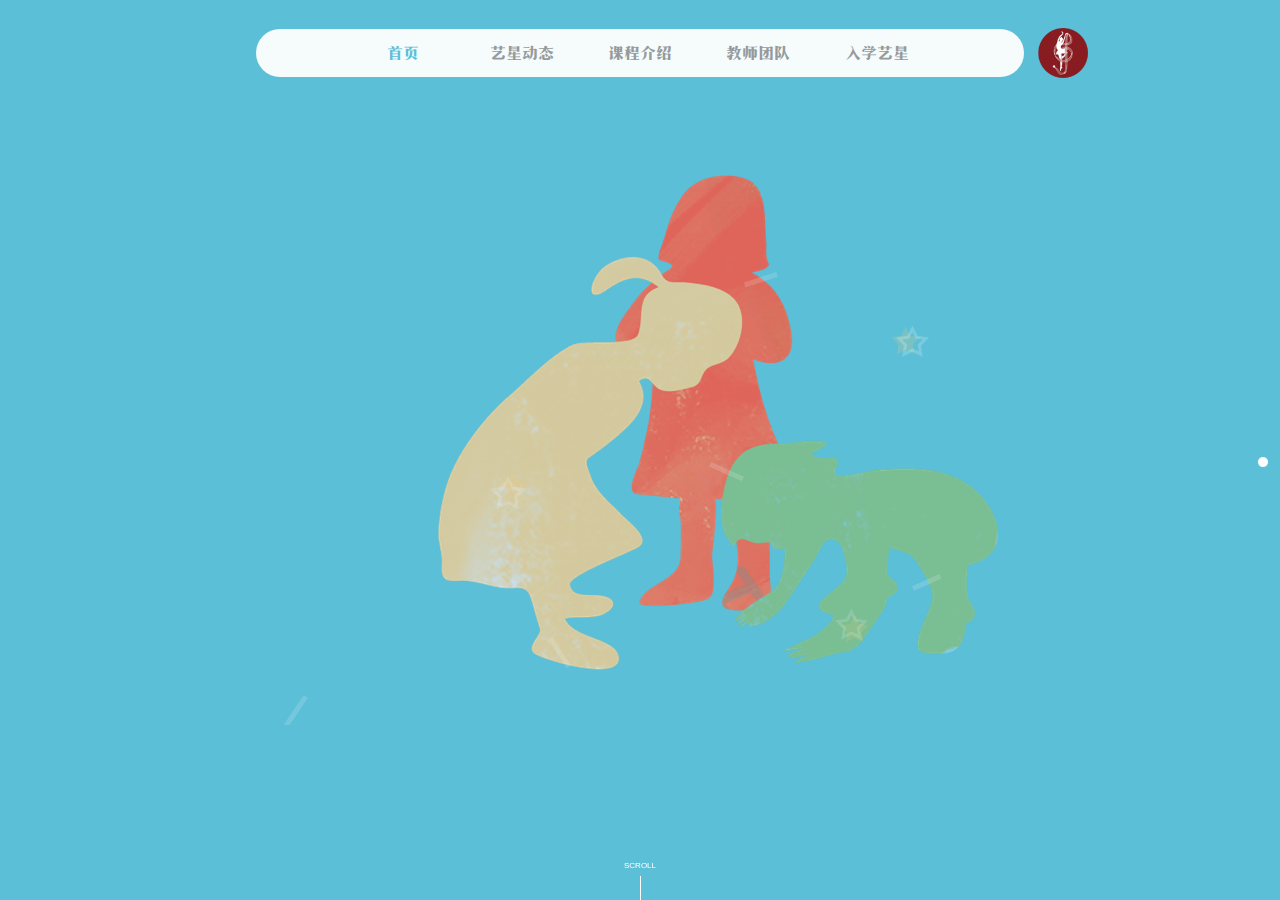
<file: index.html>
<html>

<head>
	<meta http-equiv="Content-Type" content="text/html; charset=UTF-8">

	<meta name="format-detection" content="telephone=no">
	<meta http-equiv="X-UA-Compatible" content="IE=edge">
	<meta name="viewport" content="width=device-width, initial-scale=1">
	<title>宁波天唯艺星教育</title>
	<meta content="宁波天唯艺星教育" name="keywords">
	<meta content="天唯，天唯艺星，天唯艺星教育" name="description">
	<meta property="qc:admins" content="345471037076401633636375">
	<link href="./assets/img/favicon.ico" type="image/x-icon" rel="shortcut icon">
	<link href="./assets/css/index.css" rel="stylesheet" type="text/css">
	<link href="./assets/css/style.css" rel="stylesheet" type="text/css">
	<script>
		/**
		 * 全局变量
		 */
		var SITE_URL = 'http://www.twyxedu.com/';
		var UPLOAD_URL = 'http://www.twyxedu.com/data/upload';
		var THEME_URL = 'http://www.twyxedu.com/resources/theme/stv1/_static';
		var APPNAME = 'Information';
		var MID = '0';
		var UID = '0';
		var initNums = '140';
		var SYS_VERSION = '4.6.2';
		var UMEDITOR_HOME_URL = 'http://www.twyxedu.com/resources/theme/stv1/_static/js/um/';
		var _CP = 'TS4_';
		// Js语言变量
		var LANG = new Array();
	</script>

	<script src="./assets/js/jquery.js"></script>
	<!--[if lt IE 10]>
        <script>
            var href = window.location.href;
            href.indexOf('prompt') < 0 && (window.location.href = 'http://www.twyxedu.com/Information/Index/prompt');
            window.onerror = function() {
                href.indexOf('prompt') < 0 && (window.location.href = 'http://www.twyxedu.com/Information/Index/prompt');
                return;
        }
        </script>
    <![endif]-->
	<!-- <script src="chrome-extension://oofgjnalpjodkfmfomihdlchiiacnman/injectScripts.min.js"></script> -->
</head>

<body class="viewing-page-3" style="zoom: 1;">
	<ul class="onepage-pagination">
		<li>
			<a data-index="1" class="active"></a>
		</li>
		<li>
			<a data-index="2" class=""></a>
		</li>
		<li>
			<a data-index="3" class=""></a>
		</li>
		<li>
			<a data-index="4" class=""></a>
		</li>
	</ul>
	<div class="page-preview page-loading" data-id="page">
		<div class="shade"></div>
		<div class="loader" style="opacity: 1;"></div>
	</div>

	<div class="wrapper">
		<a href="/" class="iconfont icon-yungulogo logo twy-logo"></a>
		<div class="hd">
			<div class="menu">
				<a href="/" class="menu-global J_menu">
					<div class="menu-circle">
						<div class="icon-hamburger">
							<i class="iconfont icon-menu1"></i>
						</div>
						<div class="icon-menuClose">
							<i class="iconfont icon-close"></i>
						</div>
					</div>
				</a>
				<ul class="showHeadMenu">
					<li class="current">
						<a href="/">首页</a>
					</li>
					<li>
						<a href="./news.html">艺星动态</a>
					</li>
					<li>
						<a href="./course.html">课程介绍</a>
					</li>
					<li>
						<a href="./team.html">教师团队</a>
					</li>
					<li>
						<a href="./contact.html">入学艺星</a>
					</li>
				</ul>
			</div>
		</div>

		<div class="sidebar">
			<ul class="main-menu">
				<li class="current">
					<a href="http://www.twyxedu.com/">首页</a>
				</li>
				<li>
					<a href="./news.html" class="on">艺星动态</a>
				</li>
				<li>
					<a href="./course.html">课程介绍</a>
				</li>
				<li>
					<a href="./team.html">教师团队</a>
				</li>
				<li>
					<a href="./contact.html">入学艺星</a>
				</li>
			</ul>
		</div>

		<div class="main onepage-wrapper" style="position: relative;">
			<section class="page1 section " data-index="1" style="opacity: 0; transform: translate(47.7%, -200%) matrix3d(0.999848, 0.0174524, 0, 0, -0.0174524, 0.999848, 0, 0, 0, 0, 1, 0, 0, 0, -200, 1);">
				<div class="page1-banner"></div>
				<div class="page1-text">
					<h2 class="page-line" style="opacity: 1; transform: matrix(1, 0, 0, 1, 0, 0);">
						“ 我们这一代人注定要在马背上从事军事与政治，为了让我们儿子一代人从事科学与技术，让我们孙子一代人从事文化与艺术。 我们正是这一历史链条的传递者，也可以说是幸运儿。”
					</h2>
					<p class="page-line page-line2" style="opacity: 1; transform: matrix(1, 0, 0, 1, 0, 0);">
						——托马斯•杰斐逊 （1743年-1826年） </br>美利坚合众国第三任总统
					</p>
				</div>
				<div class="ButtonScroll">
					<div class="ButtonScroll-text">SCROLL</div>
					<div class="ButtonScroll-line"></div>
				</div>
			</section>

			<section data-type="up" style="visibility: hidden; opacity: 0; transform: translate(47.7%, -200%) matrix3d(0.999848, 0.0174524, 0, 0, -0.0174524, 0.999848, 0, 0, 0, 0, 1, 0, 0, 0, -200, 1);"
			 class="page4 section " data-index="2">
				<div class="page4-bg">
					<div class="course-content-wrap flex-box page-line" style="opacity: 1; transform: matrix(1, 0, 0, 1, 0, 0);">
						<div class="img-box-wrapper">
							<div class="img-box"></div>
						</div>
						<div class="content">
							<h2>教学特色</h2>
							<ul>
								<li>150分钟大时段的专业教学</li>
								<li>分龄、分阶段、因材施教的教学方式</li>
								<li>每个班级配备二位专业教师、一位生活教师</li>
								<li>沿用上海小荧星32年沉淀的初、中、高级各专业课程教材</li>
								<li>拥有广播、电视、电影、广告、新媒体等360度全媒体展示平台</li>
								<li>寒、暑假设有大师公开课、国内夏令营、国外游学、国际比赛、专业考级等活动</li>
							</ul>
						</div>
					</div>
				</div>
			</section>

			<section style="visibility: hidden; opacity: 0; transform: matrix(1, 0, 0, 1, 0, 0);" class="page3 section sec-page3" data-index="3">
				<div class="page3-bg">
					<div class="news-list J_slidebox">
						<div class="content-box" style="z-index:-0">
							<div class="img-content" style="background-image: url('./assets/img/grade1.jpg'); visibility: inherit; opacity: 0; transform: matrix(1, 0, 0, 1, 0, 0);">
								<div class="page3-mask-h5"></div>
							</div>
							<div class="text-content" style="visibility: hidden; opacity: 0; transform: matrix(1, 0, 0, 1, 0, 0);">
								<h2>
									<a href="javascript:;">艺校一年级「兴趣培养」</a>
									<p></p>
								</h2>
								<p>
									主要教授声乐、舞蹈、表演等基础技能。感受自我潜力，获得“我能”的快乐。每学期拥有两次公开课：期中随堂公开课、期末教学展示公开课。此外，一年级下学期的孩子便有机会登台表演，引领孩子感知丰富的艺术世界。 </p>
							</div>
						</div>
						<div class="content-box" style="z-index:-1">
							<div class="img-content" style="background-image:url('./assets/img/grade2.jpg')">
								<div class="page3-mask-h5"></div>
							</div>
							<div class="text-content">
								<h2>
									<a href="javascript:;">艺校二年级「初识舞台」</a>
									<p></p>
								</h2>
								<p>
									鼓励孩子登上舞台展示学习成果。克服登台恐惧，获得“我敢”的快乐。第二学期期末，孩子将会参演完整的舞台汇报演出。此外，孩子更有机会参演各大影视的拍摄及少儿配音，成为各自学校的文艺小明星。
								</p>
							</div>
						</div>
						<div class="content-box" style="z-index:-2">
							<div class="img-content" style="background-image:url('./assets/img/grade3.jpg')">
								<div class="page3-mask-h5"></div>
							</div>
							<div class="text-content">
								<h2>
									<a href="javascript:;">艺校三年级「专业技能」</a>
									<p></p>
								</h2>
								<p>
									指导孩子在各种演出机会中灵活运用基础技能。享受舞台表演，获得“我乐”的体验。学校将安排孩子在舞台上进行各专业技能考核汇报，并邀请各专业的资深专家、教授进行现场点评。三年级下学期的孩子有校升团的考核机会，影视主持专业则有机会参加主持节目，在电视台、广告、报纸、杂志、新媒体等平台展示。</p>
							</div>
						</div>
						<div class="content-box" style="z-index:-3">
							<div class="img-content" style="background-image:url('./assets/img/grade4.jpg')">
								<div class="page3-mask-h5"></div>
							</div>
							<div class="text-content">
								<h2>
									<a href="javascript:;">艺校四年级「艺星蜕变」</a>
									<p></p>
								</h2>
								<p>
									在娴熟的技能运用基础上，帮助孩子完善舞台表现力。全面掌控舞台，达到“我享”的境界。 四年级设有毕业汇报演出与第二次校升团的考核机会。此外，四年级的孩子还有机会录制个人专题节目及个人专访，全面塑造个人的艺术魅力。 </p>
							</div>
						</div>
						<div class="btn-box">
							<a href="http://www.twyxedu.com/" class="prev-btn">
								<i class="iconfont icon-unie937"></i>
							</a>
							<span class="J_pageText">
								<span class="cur J_pageCur">1</span>/
								<span class="J_pageTotal">3</span>
							</span>
							<a href="http://www.twyxedu.com/" class="next-btn">
								<i class="iconfont icon-unie937"></i>
							</a>
						</div>
					</div>
				</div>
			</section>

			<section style="visibility: hidden; opacity: 0; transform: translate(-47.7%, 200%) matrix3d(0.999848, 0.0174524, 0, 0, -0.0174524, 0.999848, 0, 0, 0, 0, 1, 0, 0, 0, -200, 1);"
			 class="page2 section page2-bg" data-index="4">
				<div class="page2-list page-line" style="opacity: 1; transform: matrix(1, 0, 0, 1, 0, 0);">
					<h2>学校概况</h2>
					<div>
						<img src="./assets/img/networking.png">
						<div class="title">学校理念</div>
						<p>宁波天唯艺星教育是上海小荧星核心战略合作伙伴，由上海戏剧学院教授徐明德先生和27年资深教育管理者带领，携手各艺术领域专家教师，志在做最专业的艺术基础教育。</p>
					</div>
					<div>
						<img src="./assets/img/school.png">
						<div class="title">网点分布</div>
						<!-- <p>天唯艺星教育学校目前拥有市教育服务中心总部艺术团、鄞州南部商务区艺术培训学校，即将开设在宁波海曙区、江北区、慈溪市、奉化市等地分校。天唯艺星教育将竭力推进宁波“一人一艺”全民艺术普及工程而不懈努力！ -->
						<p>总部艺术团：宁波市教育服务管理中心三号楼3楼</p>
						<p>鄞州分校：鄞州南部商务区泰安中路508号创意大厦3楼</p>
						<p>海曙分校：海曙文化体育中心沁园街345号314</p>
					</div>
					<div>
						<img src="./assets/img/phone-call.png">
						<div class="title">联系方式</div>
						<p>学校电话：0574-88269588
							<br />官方微信：TWYXJY2018</p>
					</div>
				</div>
			</section>
		</div>
	</div>

	<script type="text/javascript" src="./assets/js/index.js"></script>
</body>
</html>
</file>
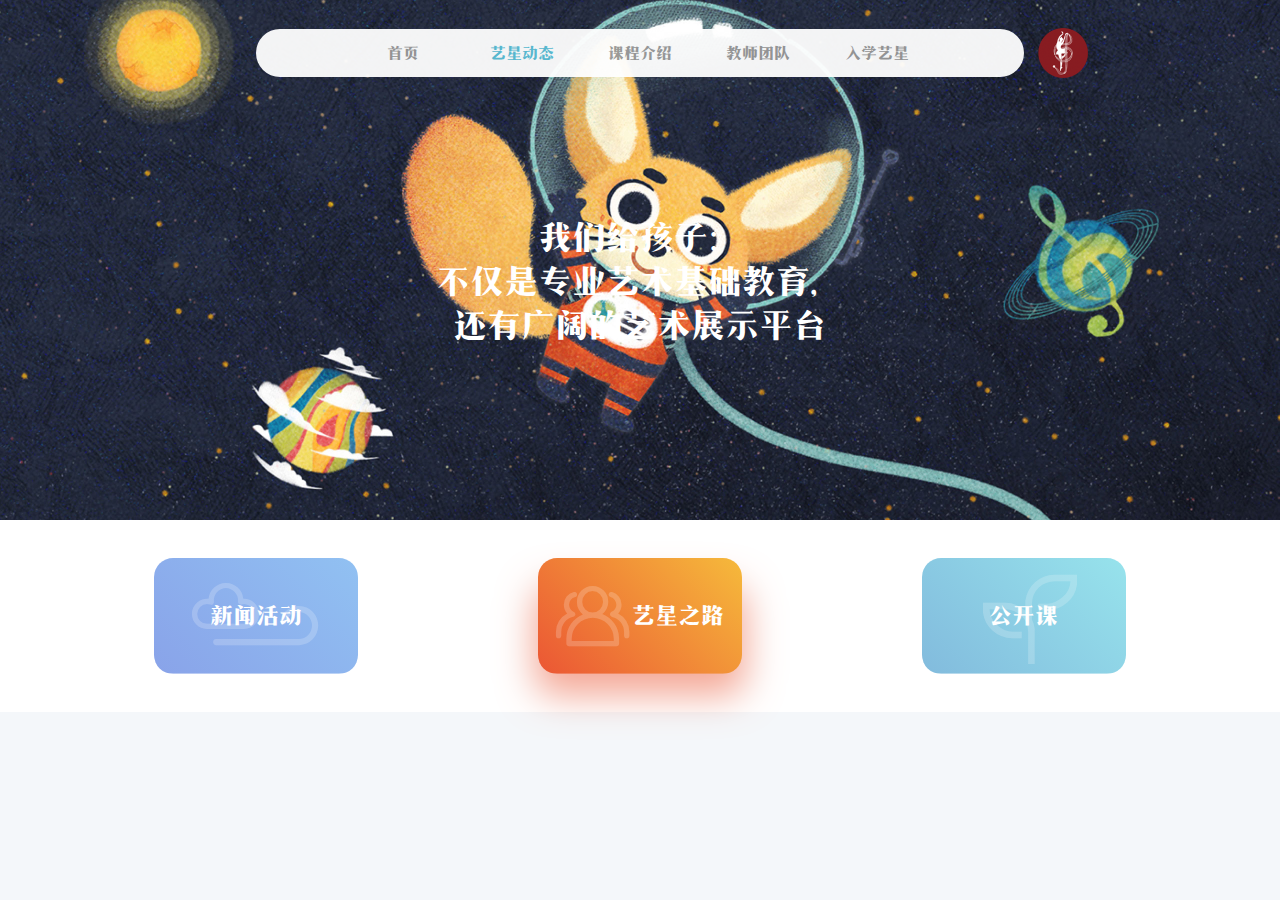
<file: growup.html>
<html>

<head>
  <meta http-equiv="Content-Type" content="text/html; charset=UTF-8">

  <meta name="format-detection" content="telephone=no">
  <meta http-equiv="X-UA-Compatible" content="IE=edge">
  <meta name="viewport" content="width=device-width, initial-scale=1">
  <title>宁波天唯艺星教育</title>
  <meta content="宁波天唯艺星教育" name="keywords">
  <meta content="天唯，天唯艺星，天唯艺星教育" name="description">
  <meta property="qc:admins" content="345471037076401633636375">
  <link href="./assets/img/favicon.ico" type="image/x-icon" rel="shortcut icon">

  <!-- <link href="./assets/css/team.css" rel="stylesheet" type="text/css"> -->
  <link href="./assets/css/list.css" rel="stylesheet" type="text/css">
  <link href="./assets/css/style.css" rel="stylesheet" type="text/css">
  <script>
		/**
		 * 全局变量
		 */
    var SITE_URL = 'http://www.twyxedu.com/';
    var UPLOAD_URL = 'http://www.twyxedu.com/data/upload';
    var THEME_URL = 'http://www.twyxedu.com/resources/theme/stv1/_static';
    var APPNAME = 'Information';
    var MID = '0';
    var UID = '0';
    var initNums = '140';
    var SYS_VERSION = '4.6.2';
    var UMEDITOR_HOME_URL = 'http://www.twyxedu.com/resources/theme/stv1/_static/js/um/';
    var _CP = 'TS4_';
    // Js语言变量
    var LANG = new Array();
  </script>

  <script src="./assets/js/jquery.js"></script>
  <!--[if lt IE 10]>
        <script>
            var href = window.location.href;
            href.indexOf('prompt') < 0 && (window.location.href = 'http://www.twyxedu.com/Information/Index/prompt');
            window.onerror = function() {
                href.indexOf('prompt') < 0 && (window.location.href = 'http://www.twyxedu.com/Information/Index/prompt');
                return;
        }
        </script>
    <![endif]-->
  <!-- <script src="chrome-extension://oofgjnalpjodkfmfomihdlchiiacnman/injectScripts.min.js"></script> -->
</head>

<div class="page-preview page-loading" data-id="page">
  <div class="shade"></div>
  <div class="loader" style="opacity: 1;"></div>
</div>
<div class="wrapper" style="opacity: 0;">
  <a href="/" class="iconfont icon-yungulogo logo twy-logo"></a>
  <div class="hd">
    <div class="menu">
      <a href="/" class="menu-global J_menu">
        <div class="menu-circle">
          <div class="icon-hamburger">
            <i class="iconfont icon-menu1"></i>
          </div>
          <div class="icon-menuClose">
            <i class="iconfont icon-close"></i>
          </div>
        </div>
      </a>
      <ul class="showHeadMenu">
        <li>
          <a href="/">首页</a>
        </li>
        <li class="current">
          <a href="./news.html">艺星动态</a>
        </li>
        <li>
          <a href="./course.html">课程介绍</a>
        </li>
        <li>
          <a href="./team.html">教师团队</a>
        </li>
        <li>
          <a href="./contact.html">入学艺星</a>
        </li>
      </ul>
    </div>
  </div>

  <div class="sidebar">
    <ul class="main-menu">
      <li>
        <a href="/">首页</a>
      </li>
      <li class="current">
        <a href="./news.html" class="on">艺星动态</a>
      </li>
      <li>
        <a href="./course.html">课程介绍</a>
      </li>
      <li>
        <a href="./team.html">教师团队</a>
      </li>
      <li>
        <a href="./contact.html">入学艺星</a>
      </li>
    </ul>
  </div>

  <div class="banner-box banner-growup">
    <div class="bg-cover"></div>
    <h2 class="no-title">
      <p>我们给孩子：</p>
      <p>不仅是专业艺术基础教育，</p>
      <p>还有广阔的艺术展示平台</p>
    </h2>
  </div>
  <div class="tab-list">
    <a class="tab-1 " href="./news.html">
      <i class="iconfont icon-yun"></i>
      <span>新闻活动</span>
    </a>
    <a class="tab-2 active" href="./growup.html">
      <i class="iconfont icon-staff-copy"></i>
      <span>艺星之路</span>
    </a>
    <a class="tab-3" href="./open.html">
      <i class="iconfont icon-chengchang"></i>
      <span>公开课</span>
    </a>
  </div>

  <div class="news-list">
    <ul>
    </ul>

  </div>
  <script src="./assets/js/common.js"></script>
  <script src="./assets/js/jquery.endless-scroll-1.3.js"></script>
  <script src="./assets/js/growup.js"></script>
  </body>
</html>
</file>
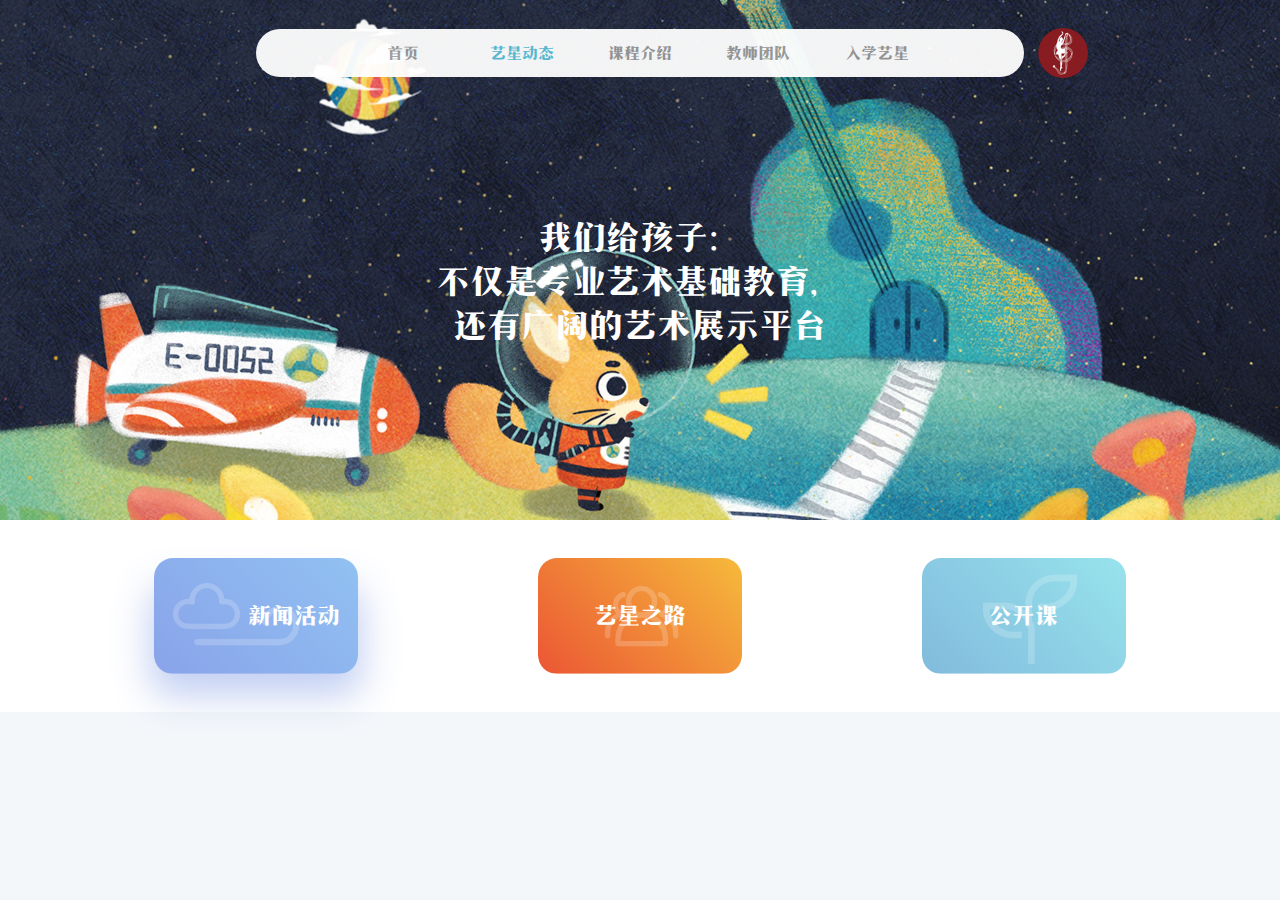
<file: news.html>
<html>

<head>
  <meta http-equiv="Content-Type" content="text/html; charset=UTF-8">

  <meta name="format-detection" content="telephone=no">
  <meta http-equiv="X-UA-Compatible" content="IE=edge">
  <meta name="viewport" content="width=device-width, initial-scale=1">
  <title>宁波天唯艺星教育</title>
  <meta content="宁波天唯艺星教育" name="keywords">
  <meta content="天唯，天唯艺星，天唯艺星教育" name="description">
  <meta property="qc:admins" content="345471037076401633636375">
  <link href="./assets/img/favicon.ico" type="image/x-icon" rel="shortcut icon">

  <!-- <link href="./assets/css/team.css" rel="stylesheet" type="text/css"> -->
  <link href="./assets/css/list.css" rel="stylesheet" type="text/css">
  <link href="./assets/css/style.css" rel="stylesheet" type="text/css">
  <script>
		/**
		 * 全局变量
		 */
    var SITE_URL = 'http://www.twyxedu.com/';
    var UPLOAD_URL = 'http://www.twyxedu.com/data/upload';
    var THEME_URL = 'http://www.twyxedu.com/resources/theme/stv1/_static';
    var APPNAME = 'Information';
    var MID = '0';
    var UID = '0';
    var initNums = '140';
    var SYS_VERSION = '4.6.2';
    var UMEDITOR_HOME_URL = 'http://www.twyxedu.com/resources/theme/stv1/_static/js/um/';
    var _CP = 'TS4_';
    // Js语言变量
    var LANG = new Array();
  </script>

  <script src="./assets/js/jquery.js"></script>
  <!--[if lt IE 10]>
        <script>
            var href = window.location.href;
            href.indexOf('prompt') < 0 && (window.location.href = 'http://www.twyxedu.com/Information/Index/prompt');
            window.onerror = function() {
                href.indexOf('prompt') < 0 && (window.location.href = 'http://www.twyxedu.com/Information/Index/prompt');
                return;
        }
        </script>
    <![endif]-->
  <!-- <script src="chrome-extension://oofgjnalpjodkfmfomihdlchiiacnman/injectScripts.min.js"></script> -->
</head>

<div class="page-preview page-loading" data-id="page">
  <div class="shade"></div>
  <div class="loader" style="opacity: 1;"></div>
</div>
<div class="wrapper" style="opacity: 0;">
  <a href="/" class="iconfont icon-yungulogo logo twy-logo"></a>
  <div class="hd">
    <div class="menu">
      <a href="/" class="menu-global J_menu">
        <div class="menu-circle">
          <div class="icon-hamburger">
            <i class="iconfont icon-menu1"></i>
          </div>
          <div class="icon-menuClose">
            <i class="iconfont icon-close"></i>
          </div>
        </div>
      </a>
      <ul class="showHeadMenu">
        <li>
          <a href="/">首页</a>
        </li>
        <li class="current">
          <a href="./news.html">艺星动态</a>
        </li>
        <li>
          <a href="./course.html">课程介绍</a>
        </li>
        <li>
          <a href="./team.html">教师团队</a>
        </li>
        <li>
          <a href="./contact.html">入学艺星</a>
        </li>
      </ul>
    </div>
  </div>

  <div class="sidebar">
    <ul class="main-menu">
      <li>
        <a href="/">首页</a>
      </li>
      <li class="current">
        <a href="./news.html" class="on">艺星动态</a>
      </li>
      <li>
        <a href="./course.html">课程介绍</a>
      </li>
      <li>
        <a href="./team.html">教师团队</a>
      </li>
      <li>
        <a href="./contact.html">入学艺星</a>
      </li>
    </ul>
  </div>

  <div class="banner-box banner-news">
    <div class="bg-cover"></div>
    <h2 class="no-title">
      <p>我们给孩子：</p>
      <p>不仅是专业艺术基础教育，</p>
      <p>还有广阔的艺术展示平台</p>
    </h2>
  </div>
  <div class="tab-list">
    <a class="tab-1 active" href="./news.html">
      <i class="iconfont icon-yun"></i>
      <span>新闻活动</span>
    </a>
    <a class="tab-2" href="./growup.html">
      <i class="iconfont icon-staff-copy"></i>
      <span>艺星之路</span>
    </a>
    <a class="tab-3" href="./open.html">
      <i class="iconfont icon-chengchang"></i>
      <span>公开课</span>
    </a>
  </div>

  <div id="tasks">
    <ul class="news-list">
    </ul>
  </div>
  <script src="./assets/js/common.js"></script>
  <script src="./assets/js/jquery.endless-scroll-1.3.js"></script>
  <script src="./assets/js/news.js"></script>
  </body>
</html>
</file>
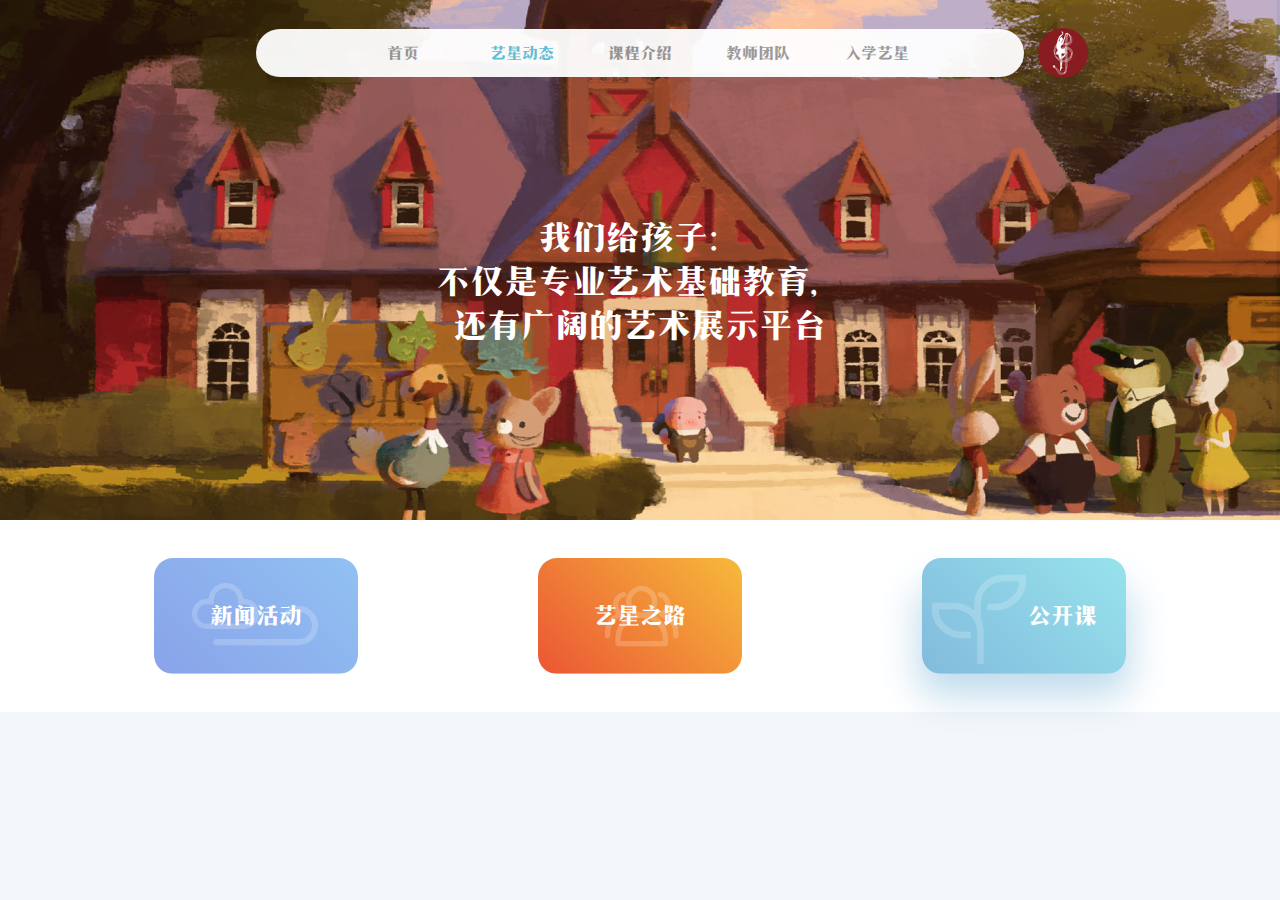
<file: open.html>
<html>

<head>
  <meta http-equiv="Content-Type" content="text/html; charset=UTF-8">

  <meta name="format-detection" content="telephone=no">
  <meta http-equiv="X-UA-Compatible" content="IE=edge">
  <meta name="viewport" content="width=device-width, initial-scale=1">
  <title>宁波天唯艺星教育</title>
  <meta content="宁波天唯艺星教育" name="keywords">
  <meta content="天唯，天唯艺星，天唯艺星教育" name="description">
  <meta property="qc:admins" content="345471037076401633636375">
  <link href="./assets/img/favicon.ico" type="image/x-icon" rel="shortcut icon">

  <!-- <link href="./assets/css/team.css" rel="stylesheet" type="text/css"> -->
  <link href="./assets/css/list.css" rel="stylesheet" type="text/css">
  <link href="./assets/css/style.css" rel="stylesheet" type="text/css">
  <script>
		/**
		 * 全局变量
		 */
    var SITE_URL = 'http://www.twyxedu.com/';
    var UPLOAD_URL = 'http://www.twyxedu.com/data/upload';
    var THEME_URL = 'http://www.twyxedu.com/resources/theme/stv1/_static';
    var APPNAME = 'Information';
    var MID = '0';
    var UID = '0';
    var initNums = '140';
    var SYS_VERSION = '4.6.2';
    var UMEDITOR_HOME_URL = 'http://www.twyxedu.com/resources/theme/stv1/_static/js/um/';
    var _CP = 'TS4_';
    // Js语言变量
    var LANG = new Array();
  </script>

  <script src="./assets/js/jquery.js"></script>
  <!--[if lt IE 10]>
        <script>
            var href = window.location.href;
            href.indexOf('prompt') < 0 && (window.location.href = 'http://www.twyxedu.com/Information/Index/prompt');
            window.onerror = function() {
                href.indexOf('prompt') < 0 && (window.location.href = 'http://www.twyxedu.com/Information/Index/prompt');
                return;
        }
        </script>
    <![endif]-->
  <!-- <script src="chrome-extension://oofgjnalpjodkfmfomihdlchiiacnman/injectScripts.min.js"></script> -->
</head>

<div class="page-preview page-loading" data-id="page">
  <div class="shade"></div>
  <div class="loader" style="opacity: 1;"></div>
</div>
<div class="wrapper" style="opacity: 0;">
  <a href="/" class="iconfont icon-yungulogo logo twy-logo"></a>
  <div class="hd">
    <div class="menu">
      <a href="/" class="menu-global J_menu">
        <div class="menu-circle">
          <div class="icon-hamburger">
            <i class="iconfont icon-menu1"></i>
          </div>
          <div class="icon-menuClose">
            <i class="iconfont icon-close"></i>
          </div>
        </div>
      </a>
      <ul class="showHeadMenu">
        <li>
          <a href="/">首页</a>
        </li>
        <li class="current">
          <a href="./news.html">艺星动态</a>
        </li>
        <li>
          <a href="./course.html">课程介绍</a>
        </li>
        <li>
          <a href="./team.html">教师团队</a>
        </li>
        <li>
          <a href="./contact.html">入学艺星</a>
        </li>
      </ul>
    </div>
  </div>

  <div class="sidebar">
    <ul class="main-menu">
      <li>
        <a href="/">首页</a>
      </li>
      <li class="current">
        <a href="./news.html" class="on">艺星动态</a>
      </li>
      <li>
        <a href="./course.html">课程介绍</a>
      </li>
      <li>
        <a href="./team.html">教师团队</a>
      </li>
      <li>
        <a href="./contact.html">入学艺星</a>
      </li>
    </ul>
  </div>

  <div class="banner-box banner-open">
    <div class="bg-cover"></div>
      <h2 class="no-title">
        <p>我们给孩子：</p>
        <p>不仅是专业艺术基础教育，</p>
        <p>还有广阔的艺术展示平台</p>
      </h2>
  </div>
  <div class="tab-list">
    <a class="tab-1 " href="./news.html">
      <i class="iconfont icon-yun"></i>
      <span>新闻活动</span>
    </a>
    <a class="tab-2" href="./growup.html">
      <i class="iconfont icon-staff-copy"></i>
      <span>艺星之路</span>
    </a>
    <a class="tab-3 active" href="./open.html">
      <i class="iconfont icon-chengchang"></i>
      <span>公开课</span>
    </a>
  </div>

  <div class="news-list">
    <ul> </ul>
  </div>
  
  <script src="./assets/js/open.js"></script>
  <script src="./assets/js/jquery.endless-scroll-1.3.js"></script>
  <script src="./assets/js/common.js"></script>
  </body>
</html>
</file>
<file: assets/css/index.css>
.footer {
  background-color: #fff;
  padding: 8px 0;
  text-align: center;
  color: #ccc;
  font-size: 10px
}

.common-float-el i {
  z-index: 9;
  position: fixed;
  font-size: 80px;
  transition: opacity .5s linear;
  -moz-transition: opacity .5s linear;
  -webkit-transition: opacity .5s linear;
  -o-transition: opacity .5s linear;
  opacity: .08!important
}

.common-float-el .icon-fuzhutuxing10 {
  color: #00a3b5
}

.common-float-el .icon-fuzhutuxing9 {
  color: #65b04f
}

.common-float-el .icon-fuzhutuxing8 {
  color: #5daedc
}

.common-float-el .icon-fuzhutuxing7 {
  color: #e7b435
}

.common-float-el .icon-fuzhutuxing6 {
  color: #65b04f
}

.common-float-el .icon-fuzhutuxing5 {
  color: #e596b7
}

.common-float-el .icon-fuzhutuxing4 {
  color: #00a3b5
}

.common-float-el .icon-fuzhutuxing3 {
  color: #e9492f
}

.common-float-el .icon-fuzhutuxing2 {
  color: #5daedc
}

.common-float-el .icon-fuzhutuxing1 {
  color: #e596b7
}

.common-float-el .icon-fuzhutuxing {
  color: #e9492f
}

.table-list {
  border-spacing: 0;
  border-collapse: collapse
}

.table-list td {
  border: 1px solid #ddd;
  padding: 2% 5%;
  text-align: left;
  white-space: nowrap;
  width: 16%;
  font-size: 14px;
  color: #666
}

@-webkit-keyframes load {
  to {
    -webkit-transform: rotate(180deg);
    transform: rotate(180deg)
  }
}

@keyframes load {
  to {
    -webkit-transform: rotate(180deg);
    transform: rotate(180deg)
  }
}

@-webkit-keyframes puls {
  20% {
    opacity: 1
  }
  50% {
    opacity: 1
  }
  to {
    -webkit-transform: scale(1);
    transform: scale(1);
    opacity: 0
  }
}

@keyframes puls {
  20% {
    opacity: 1
  }
  50% {
    opacity: 1
  }
  to {
    -webkit-transform: scale(1);
    transform: scale(1);
    opacity: 0
  }
}

.onepage-wrapper {
  width: 100%;
  height: 100%;
  display: block;
  position: relative;
  padding: 0;
  -webkit-transform-style: preserve-3d;
  overflow: hidden;
}

.onepage-wrapper .section {
  width: 100%;
  height: 100%;
  position: absolute;
  z-index: 2;
  background-color: #f4f7fa;
  visibility: hidden;
  opacity: 0
}

.onepage-pagination {
  position: absolute;
  right: 10px;
  top: 50%;
  z-index: 5;
  list-style: none;
  margin: 0;
  padding: 0
}

.onepage-pagination li {
  padding: 0;
  text-align: center;
  position: relative
}

.onepage-pagination li a {
  padding: 10px;
  width: 4px;
  height: 4px;
  display: block
}

.onepage-pagination li a:before {
  content: "";
  position: absolute;
  width: 10px;
  height: 10px;
  background: #5bbfd7;
  border-radius: 10px;
  -webkit-border-radius: 10px;
  -moz-border-radius: 10px
}

.onepage-pagination li a.active:before {
  width: 10px;
  height: 10px;
  background: #fff;
  border: 1px solid #5bbfd7;
  ;
  margin-top: -4px;
  left: 11px
}

.onepage-pagination li a.active:after {
  content: none
}

.onepage-pagination li a:after {
  display: block;
  opacity: 0;
  content: "";
  pointer-events: none;
  position: absolute;
  left: 12px;
  top: 10px;
  width: 10px;
  height: 10px;
  border: 2px solid #cbcbcb;
  box-sizing: border-box;
  border-radius: 50%;
  -webkit-transform: scale(2.5);
  transform: scale(2.5);
  transition: opacity .6s cubic-bezier(.645, .045, .355, 1), border .6s cubic-bezier(.645, .045, .355, 1), -webkit-transform .6s cubic-bezier(.645, .045, .355, 1);
  transition: transform .6s cubic-bezier(.645, .045, .355, 1), opacity .6s cubic-bezier(.645, .045, .355, 1), border .6s cubic-bezier(.645, .045, .355, 1);
  transition: transform .6s cubic-bezier(.645, .045, .355, 1), opacity .6s cubic-bezier(.645, .045, .355, 1), border .6s cubic-bezier(.645, .045, .355, 1), -webkit-transform .6s cubic-bezier(.645, .045, .355, 1)
}

.onepage-pagination li a:hover:after {
  -webkit-transform: scale(1);
  transform: scale(1);
  opacity: 1;
  transition: opacity .6s cubic-bezier(.215, .61, .355, 1), border .6s cubic-bezier(.645, .045, .355, 1), -webkit-transform .6s cubic-bezier(.215, .61, .355, 1);
  transition: transform .6s cubic-bezier(.215, .61, .355, 1), opacity .6s cubic-bezier(.215, .61, .355, 1), border .6s cubic-bezier(.645, .045, .355, 1);
  transition: transform .6s cubic-bezier(.215, .61, .355, 1), opacity .6s cubic-bezier(.215, .61, .355, 1), border .6s cubic-bezier(.645, .045, .355, 1), -webkit-transform .6s cubic-bezier(.215, .61, .355, 1)
}

.disabled-onepage-scroll, .disabled-onepage-scroll .wrapper {
  overflow: auto
}

.disabled-onepage-scroll .onepage-wrapper .section {
  position: relative!important;
  top: auto!important;
  left: auto!important
}

.disabled-onepage-scroll .onepage-wrapper {
  -webkit-transform: none!important;
  -moz-transform: none!important;
  transform: none!important;
  -ms-transform: none!important;
  min-height: 100%
}

.disabled-onepage-scroll .onepage-pagination {
  display: none
}

.disabled-onepage-scroll .onepage-wrapper, body.disabled-onepage-scroll, html {
  position: inherit
}

.float-el i {
  z-index: 9;
  position: fixed;
  font-size: 90px;
  transition: opacity .5s linear;
  -moz-transition: opacity .5s linear;
  -webkit-transition: opacity .5s linear;
  -o-transition: opacity .5s linear;
  opacity: .2
}

.float-el .icon-fuzhutuxing10 {
  color: #00a3b5
}

.float-el .icon-fuzhutuxing9 {
  color: #65b04f
}

.float-el .icon-fuzhutuxing8 {
  color: #5daedc
}

.float-el .icon-fuzhutuxing7 {
  color: #e7b435
}

.float-el .icon-fuzhutuxing6 {
  color: #65b04f
}

.float-el .icon-fuzhutuxing5 {
  color: #e596b7
}

.float-el .icon-fuzhutuxing4 {
  color: #00a3b5
}

.float-el .icon-fuzhutuxing3 {
  color: #e9492f
}

.float-el .icon-fuzhutuxing2 {
  color: #5daedc
}

.float-el .icon-fuzhutuxing1 {
  color: #e596b7
}

.float-el .icon-fuzhutuxing {
  color: #e9492f
}

.banner-text {
  position: absolute;
  left: 10%;
  top: 50%;
  color: #fff
}

.banner-text h2 {
  font-size: 72px;
  font-weight: 700;
  color: #fff;
  text-align: left
}

.banner-text p {
  font-size: 48px;
  text-align: left
}

.wrapper {
  -webkit-overflow-scrolling: touch;
  height: 100%
}

.wrapper .lantern-bg {
  position: absolute;
  width: 114px;
  height: 183px;
  top: 0;
  right: 7%;
  z-index: 7;
  background: url([data-uri]) no-repeat
}

.main {
  -webkit-perspective: 1000px;
  perspective: 1000px;
  -webkit-transform-style: preserve-3d;
  transform-style: preserve-3d;
  -webkit-perspective-origin: 50% 50%;
  perspective-origin: 50% 50%
}

.main .twitter {
  position: absolute;
  padding: 20px;
  color: #333;
  background: #eee;
  -webkit-border-radius: 10px;
  -moz-border-radius: 10px;
  border-radius: 10px
}

.main .twitter p {
  font-size: 28px;
  line-height: 1.25em
}

.main .twitter+p {
  padding-left: 15px;
  font: 14px Arial, sans-serif
}

.main .home-scene-line {
  z-index: 1
}

.main .home-scene-line .home-scene-body {
  display: -ms-flexbox;
  display: flex;
  -ms-flex-align: center;
  align-items: center;
  top: 0
}

.main .home-scene-line .home-scene-body-inner {
  position: relative;
  width: 85.71429%;
  padding-top: 20px;
  margin-left: 7.14286%;
  text-align: center
}

.main .home-scene-line .home-scene-dline {
  position: absolute;
  width: 100%;
  top: 0
}

.main .home-scene-line .home-scene-dline-inner {
  position: absolute;
  width: 1px;
  height: 50vh;
  left: 48%;
  top: 0;
  -webkit-transform: translateY(-100%) rotate(17.62deg);
  transform: translateY(-100%) rotate(17.62deg);
  -webkit-transform-origin: left bottom;
  transform-origin: left bottom
}

.main .home-scene-line .home-scene-dline-inner-line {
  position: absolute;
  width: 100%;
  height: 400%;
  left: 0;
  top: 0;
  background-color: #dc0032;
  transition: height 1.2s cubic-bezier(.645, .045, .355, 1) .35s
}

.main .home-scene-line .show .home-scene-dline-inner-line {
  height: 100%;
  transition: height 1.4s cubic-bezier(.645, .045, .355, 1) 0s
}

.main .page1-banner {
  width: 100%;
  height: 100%;
  background-color: #5bbfd7;
  background-image: url(../img/home_bg.png);
  background-position: center;
  background-repeat: no-repeat;
  position: relative;
  z-index: 3
}

.main .page1-text {
  color: #fdfcfc;
  position: absolute;
  top: 42%;
  z-index: 5;
  overflow: hidden;
  width: 100%;
  text-align: center
}

.main .page1-text h2 {
  font-size: 30px;
  padding-bottom: 0;
  margin-bottom: 0;
  margin-top: 10px
}

.main .page1-text p {
  font-size: 26px
}

.main .page1-text p.mt-10 {
  margin-top: 10px
}

.main .page1-text .btn-link {
  margin-top: 10px;
  padding: 7px 24px;
  border-radius: 20px;
  color: #fff;
  font-size: 12px;
  text-decoration: none;
  border: 1px solid #fff
}

.main .page2-list {
  padding: 0 5%;
  margin-top: 15vw;
  overflow: auto
}

.main .page2-list>div {
  display: inline-block;
  width: 29.3%;
  text-align: center;
  vertical-align: text-top;
  float: left;
  padding: 0 2%
}

.main .page2-list>div h2 {
  color: #37d;
  font-size: 28px;
  margin-bottom: 15px;
  font-weight: 400
}

.main .page2-list>div h2 p {
  font-size: 12px;
  padding: 0;
  margin: 0;
  color: #37d
}

.main .page2-list>div p {
  color: #666;
  font-size: 14px;
  line-height: 22px
}

.main .page2-icon-list {
  padding: 0 12%;
  margin-top: 7%
}

.main .page2-icon-list h2 {
  text-align: center;
  color: #37d;
  font-size: 28px;
  margin-bottom: 15px;
  font-weight: 400
}

.main .page2-icon-list h2 p {
  font-size: 12px;
  padding: 0;
  margin: 0;
  color: #37d
}

.main .page2-icon-list ul {
  padding: 0
}

.main .page2-icon-list ul li {
  margin: 0;
  padding: 0;
  display: inline-block;
  width: 20%;
  text-align: center;
  color: #37d;
  float: left;
  position: relative;
  cursor: pointer
}

.main .page2-icon-list ul li .twitter {
  top: -17%;
  width: 440px;
  left: 30%;
  transform: translate(-50%, -100%);
  -webkit-transform: translate(-50%, -100%);
  visibility: hidden;
  opacity: 0;
  transition: opacity .8s ease .2s;
  -webkit-transition: opacity .8s ease .2s;
  background-color: #fff;
  box-shadow: 0 10px 14px 0 rgba(51, 119, 221, .1);
  -webkit-box-shadow: 0 10px 14px 0 rgba(51, 119, 221, .1)
}

.main .page2-icon-list ul li .twitter p {
  line-height: 25px
}

.main .page2-icon-list ul li:hover .twitter {
  visibility: visible;
  opacity: 1
}

.main .page2-icon-list ul li .index-icon {
  margin: 0 auto;
  width: 80px;
  height: 80px;
  background-repeat: no-repeat;
  background-size: contain;
  background-position: 50%
}

.main .page2-icon-list ul li p {
  margin-top: 0;
  font-size: 14px;
  color: #666
}

.main .page3-bg {
  background: url('../img/bg_line.png') repeat;
  width: 100%;
  height: 100%
}

.main .page3-bg .news-list {
  padding: 0 0 0 12%;
  position: relative;
  top: 50%;
  height: 60%;
  min-height: 500px;
  transform: translateY(-50%);
  -ms-transform: translateY(-50%);
  -moz-transform: translateY(-50%);
  -webkit-transform: translateY(-50%);
  -o-transform: translateY(-50%)
}

.main .page3-bg .news-list .content-box {
  position: absolute;
  width: 100%;
  height: 100%
}

.main .page3-bg .news-list .content-box .img-content, .main .page3-bg .news-list .content-box .text-content {
  display: inline-block
}

.main .page3-bg .news-list .content-box .text-content {
  width: 30%;
  padding-top: 8%;
  vertical-align: top;
  opacity: 0
}

.main .page3-bg .news-list .content-box .text-content h2 {
  font-weight: 400;
  font-size: 32px
}

.main .page3-bg .news-list .content-box .text-content a, .main .page3-bg .news-list .content-box .text-content h2, .main .page3-bg .news-list .content-box .text-content p {
  color: #fff;
  text-decoration: none
}

.main .page3-bg .news-list .content-box .text-content h2 p {
  margin: 0
}

.main .page3-bg .news-list .content-box .text-content p {
  font-size: 14px;
  line-height: 24px
}

.main .page3-bg .news-list .content-box .img-content {
  width: 69%;
  background-repeat: no-repeat;
  background-size: cover;
  height: 100%;
  position: relative;
  right: -1%;
  border-radius: 25px 0 0 25px;
  opacity: 0;
  position: absolute
}

.main .page3-bg .news-list .content-box .img-content a {
  display: block;
  width: 100%;
  height: 100%
}

.main .page3-bg .news-list .btn-box {
  position: absolute;
  bottom: 70px;
  left: 12%;
  width: 140px;
  height: 36px;
  background: #fccf74;
  border-radius: 20px;
  text-align: center;
  line-height: 36px;
  z-index: 9
}

.main .page3-bg .news-list .btn-box a, .main .page3-bg .news-list .btn-box span {
  text-decoration: none;
  color: #fff
}

.main .page3-bg .news-list .btn-box span {
  margin: 0 18px
}

.main .page3-bg .news-list .btn-box span span {
  margin: 0
}

.main .page3-bg .news-list .btn-box .cur, .main .page3-bg .news-list .btn-box .next-btn:hover, .main .page3-bg .news-list .btn-box .prev-btn:hover {
  color: #5bbfd7;
}

.main .page3-bg .news-list .btn-box .next-btn i {
  transform: rotate(180deg);
  -ms-transform: rotate(180deg);
  -moz-transform: rotate(180deg);
  -webkit-transform: rotate(180deg);
  -o-transform: rotate(180deg);
  display: inline-block
}

.main .page3-bg .news-list .btn-box .next-btn:hover {
  transform: translate3d(6px, 0, 0);
  -webkit-transform: translate3d(6px, 0, 0);
  -ms-transform: translate3d(6px, 0, 0);
  -moz-transform: translate3d(6px, 0, 0);
  -o-transform: translate3d(6px, 0, 0)
}

.main .page3-bg .news-list .btn-box .next-btn, .main .page3-bg .news-list .btn-box .prev-btn {
  transition: transform .45s cubic-bezier(.37, .16, .12, 1);
  -webkit-transition: transform .45s cubic-bezier(.37, .16, .12, 1);
  -ms-transition: transform .45s cubic-bezier(.37, .16, .12, 1);
  -moz-transition: transform .45s cubic-bezier(.37, .16, .12, 1);
  -o-transition: transform .45s cubic-bezier(.37, .16, .12, 1);
  display: inline-block
}

.main .page3-bg .news-list .btn-box .prev-btn:hover {
  transform: translate3d(-6px, 0, 0);
  -webkit-transform: translate3d(-6px, 0, 0);
  -ms-transform: translate3d(-6px, 0, 0);
  -moz-transform: translate3d(-6px, 0, 0);
  -o-transform: translate3d(-6px, 0, 0)
}

.main .page4-bg {
  width: 100%;
  height: 100%
}

.main .page4-bg h2 {
  text-align: center;
  color: #37d;
  font-size: 24px;
  margin-bottom: 15px;
  margin-top: 8%;
  font-weight: 400
}

.main .page4-bg h2 p {
  font-size: 14px;
  padding: 0;
  margin: 0;
  color: #37d
}

.main .page4-bg .text-box {
  position: relative;
  margin: 10% 5% 0;
  background: #fffbfa;
  border-radius: 15px;
  max-width: 1300px;
  box-shadow: 0 10px 14px 0 rgba(51, 119, 221, .1);
  -webkit-box-shadow: 0 10px 14px 0 rgba(51, 119, 221, .1);
  -moz-box-shadow: 0 10px 14px 0 rgba(51, 119, 221, .1);
  padding: 5% 2% 1%;
  background-color: #fff;
  line-height: 25px;
  font-family: MLingWaiMedium-SC
}

.main .page4-bg .text-box h3 {
  color: #666;
  font-size: 16px;
  margin-bottom: 15px;
  text-align: center;
  font-weight: 400;
  margin-top: 11px
}

.main .page4-bg .text-box p {
  color: #666;
  font-size: 22px
}

.main .page4-bg .text-box .guzhu {
  width: 120px;
  height: 120px;
  position: absolute;
  left: 50%;
  top: -60px;
  margin-left: -60px;
  /* background-image: url(./img/guzhu.png); */
  background-size: contain;
  background-repeat: no-repeat
}

@media (min-width:1300px) {
  .main .page4-bg .text-box {
    margin: 5% auto 0
  }
  html {
    font-size: 12px
  }
}

.ButtonScroll {
  position: absolute;
  width: 50px;
  left: 50%;
  bottom: 0;
  margin-left: -25px;
  transform: translateZ(0);
  transition: opacity .8s cubic-bezier(.95, .05, .795, .035);
  cursor: pointer;
  z-index: 10
}

.ButtonScroll-text {
  margin-bottom: 6px;
  font-family: DENSO TP_2017 Regular, \\30D2\30E9\30AE\30CE\89D2\30B4 Pro W3, Hiragino Kaku Gothic ProN, \\30E1\30A4\30EA\30AA, Meiryo, sans-serif;
  font-weight: 400;
  font-size: .5rem;
  color: #fff;
  text-align: center;
  transition: color .6s cubic-bezier(.52, .08, .18, 1)
}

.ButtonScroll-line, .ButtonScroll-text {
  -webkit-backface-visibility: hidden;
  backface-visibility: hidden
}

.ButtonScroll-line {
  position: relative;
  width: 1px;
  height: 24px;
  left: 50%;
  background-color: #fff
}

.ButtonScroll-line:after {
  display: block;
  width: 3px;
  position: absolute;
  left: -1px;
  bottom: 0;
  -webkit-transform: scaleY(0);
  transform: scaleY(0);
  -webkit-transform-origin: left bottom;
  transform-origin: left bottom;
  background-color: #fff;
  transition: opacity .6s cubic-bezier(.52, .08, .18, 1), -webkit-transform .6s cubic-bezier(.52, .08, .18, 1);
  transition: transform .6s cubic-bezier(.52, .08, .18, 1), opacity .6s cubic-bezier(.52, .08, .18, 1);
  transition: transform .6s cubic-bezier(.52, .08, .18, 1), opacity .6s cubic-bezier(.52, .08, .18, 1), -webkit-transform .6s cubic-bezier(.52, .08, .18, 1);
  opacity: 0
}

.ButtonBox:after, .ButtonScroll-line:after {
  height: 100%;
  content: ""
}

.social-share a {
  color: #fff!important;
  border-color: #fff!important
}

@font-face {
  font-family: qingshu;
  src: url(../font/qingshu.otf)
}

.page4-bg .guzhuinfo-h5, .sidebar {
  display: none
}

@media (max-width:768px) {
  .logo {
    top: 16px;
    right: 6%;
    font-size: 72px
  }
  .wrapper .lantern-bg {
    right: 2%;
    top: -3px
  }
  html {
    font-size: 20px
  }
  .float-el .iconfont {
    opacity: .1!important
  }
  .main h2 {
    font-weight: 400!important;
    font-family: songyan
  }
  .main .page1-banner {
    background-position: 50% 50%
  }
  .main .page1-text {
    top: 35%
  }
  .main .page1-text h2 {
    font-size: 1.2rem
  }
  .main .page1-text p {
    font-size: .8rem
  }
  .main .page2-icon-list ul li {
    width: 33%
  }
  .main .page2-icon-list ul li blockquote {
    display: none
  }
  .main .page2-list>div {
    display: block;
    width: auto;
    float: none
  }
  .main .page2-list>div h2 {
    font-size: .8rem;
    margin: .8rem 0 0
  }
  .main .page2-list>div h2 p {
    display: none
  }
  .main .page2-list>div p {
    margin: 5px 0
  }
  .main .page2-icon-list ul {
    margin: .2rem 0
  }
  .main .page2-icon-list ul li p {
    font-size: 12px;
    margin-top: -10px
  }
  .main .page2-icon-list h2 {
    font-size: .8rem;
    margin: 5px 0 0
  }
  .main .page2-icon-list h2 p {
    display: none
  }
  .main .page3-bg .news-list .content-box .img-content {
    width: 100%;
    height: 100%;
    /* background-image: url(./img/m-page1-banner.png); */
    background-position: 50% 50%;
    background-size: cover;
    background-repeat: no-repeat;
    position: absolute;
    border-radius: 0;
    right: 0
  }
  .main .page3-mask-h5 {
    background-color: #333;
    left: 0;
    top: 0;
    overflow: hidden;
    opacity: .6
  }
  .main .page3-bg-h5, .main .page3-mask-h5 {
    position: absolute;
    width: 100%;
    height: 100%
  }
  .main .page3-bg-h5 {
    /* background-image: url(./img/m-page1-banner.png); */
    background-position: 50% 50%;
    background-size: cover;
    background-repeat: no-repeat
  }
  .main .page3-bg {
    background-color: initial;
    position: absolute;
    width: 100%;
    height: 100%;
    left: 0;
    top: 0;
    overflow: hidden
  }
  .main .page3-bg .news-list {
    padding: 0;
    width: 100%;
    height: 100%
  }
  .main .page3-bg .news-list .btn-box {
    bottom: 1.5rem;
    background: none;
    width: 70%;
    z-index: 9
  }
  .main .page3-bg .news-list .btn-box .next-btn:hover, .main .page3-bg .news-list .btn-box .prev-btn:hover {
    color: #fff
  }
  .main .page3-bg .news-list .btn-box .iconfont {
    font-size: 1.8rem
  }
  .main .page3-bg .news-list .btn-box span {
    vertical-align: 5px;
    font-size: .7rem
  }
  .main .page3-bg .news-list .btn-box span .J_pageCur {
    vertical-align: 2px;
    color: #fff;
    font-size: 1rem;
    margin-right: 3px
  }
  .main .page3-bg .news-list .btn-box span .J_pageTotal {
    vertical-align: -2px;
    margin-left: 3px
  }
  .main .page3-bg .news-list .btn-box span.J_pageText {
    margin: 0 2rem
  }
  .main .page3-bg .news-list .content-box .text-content {
    box-sizing: border-box;
    width: 100%!important;
    padding: 45% 8%!important
  }
  .main .page3-bg .news-list .content-box .text-content h2 {
    font-size: 1.2rem
  }
  .main .page3-bg .news-list .content-box .text-content h2 p {
    display: none
  }
  .main .page4-bg h2 {
    margin-top: 2rem;
    font-size: 1rem
  }
  .main .page4-bg h2 p {
    display: none
  }
  .main .page4-bg .text-box {
    box-shadow: none;
    margin: 0;
    padding: 0;
    background: none
  }
  .main .page4-bg .text-box .guzhu {
    top: 0;
    left: 0;
    margin: auto;
    text-align: center;
    position: inherit;
    width: 120px;
    height: 120px
  }
  .main .page4-bg .text-box h3 {
    color: #666;
    font-size: .6rem;
    margin-bottom: 0
  }
  .main .page4-bg .text-box h3 span {
    font-weight: 400
  }
  .main .page4-bg .guzhuinfo-pc {
    display: none
  }
  .main .page4-bg .guzhuinfo-h5 {
    display: block;
    text-align: center
  }
  .main .page4-bg .guzhuinfo-h5 p {
    text-indent: 1rem;
    font-size: .8rem;
    font-family: MLingWaiMedium-SC, qingshu;
    padding: 4% 8%;
    color: #666;
    text-align: left;
    margin-top: 0
  }
  .main .page4-bg .guzhuinfo-h5 a {
    padding: .4rem 3rem;
    border-radius: 2.5rem;
    background-color: #1c7de0;
    color: #fff;
    font-size: .6rem;
    text-decoration: none;
    font-family: songyan
  }
  .main .page2-icon-list ul li:nth-child(4) {
    width: 50%
  }
  a.sh_item {
    position: fixed;
    bottom: 1%;
    left: 3%;
    z-index: 11
  }
  .en .page2-icon-list, .float-el i, .social-share {
    display: none
  }
}

@font-face {
  font-family: socialshare;
  src: url([data-uri])
}

.social-share {
  font-size: 16px;
  font-style: normal;
  -webkit-font-smoothing: antialiased;
  -webkit-text-stroke-width: .2px;
  -moz-osx-font-smoothing: grayscale
}

.social-share, .social-share * {
  font-family: socialshare!important
}

.social-share .icon-tencent:before {
  content: "\F07A"
}

.social-share .icon-qq:before {
  content: "\F11A"
}

.social-share .icon-weibo:before {
  content: "\F12A"
}

.social-share .icon-wechat:before {
  content: "\F09A"
}

.social-share .icon-douban:before {
  content: "\F10A"
}

.social-share .icon-heart:before {
  content: "\F20A"
}

.social-share .icon-like:before {
  content: "\F00A"
}

.social-share .icon-qzone:before {
  content: "\F08A"
}

.social-share .icon-linkedin:before {
  content: "\F01A"
}

.social-share .icon-diandian:before {
  content: "\F05A"
}

.social-share .icon-facebook:before {
  content: "\F03A"
}

.social-share .icon-google:before {
  content: "\F04A"
}

.social-share .icon-twitter:before {
  content: "\F06A"
}

.social-share a {
  position: relative;
  text-decoration: none;
  margin: 4px;
  display: inline-block;
  outline: none
}

.social-share .social-share-icon {
  position: relative;
  display: inline-block;
  width: 32px;
  height: 32px;
  font-size: 20px;
  border-radius: 50%;
  line-height: 32px;
  border: 1px solid #666;
  color: #666;
  text-align: center;
  vertical-align: middle;
  transition: background .6s ease-out 0s
}

.social-share .social-share-icon:hover {
  background: #666;
  color: #fff
}

.social-share .icon-weibo {
  color: #ff763b;
  border-color: #ff763b
}

.social-share .icon-weibo:hover {
  background: #ff763b
}

.social-share .icon-tencent {
  color: #56b6e7;
  border-color: #56b6e7
}

.social-share .icon-tencent:hover {
  background: #56b6e7
}

.social-share .icon-qq {
  color: #56b6e7;
  border-color: #56b6e7
}

.social-share .icon-qq:hover {
  background: #56b6e7
}

.social-share .icon-qzone {
  color: #fdbe3d;
  border-color: #fdbe3d
}

.social-share .icon-qzone:hover {
  background: #fdbe3d
}

.social-share .icon-douban {
  color: #33b045;
  border-color: #33b045
}

.social-share .icon-douban:hover {
  background: #33b045
}

.social-share .icon-linkedin {
  color: #0077b5;
  border-color: #0077b5
}

.social-share .icon-linkedin:hover {
  background: #0077b5
}

.social-share .icon-facebook {
  color: #44619d;
  border-color: #44619d
}

.social-share .icon-facebook:hover {
  background: #44619d
}

.social-share .icon-google {
  color: #db4437;
  border-color: #db4437
}

.social-share .icon-google:hover {
  background: #db4437
}

.social-share .icon-twitter {
  color: #55acee;
  border-color: #55acee
}

.social-share .icon-twitter:hover {
  background: #55acee
}

.social-share .icon-diandian {
  color: #307dca;
  border-color: #307dca
}

.social-share .icon-diandian:hover {
  background: #307dca
}

.social-share .icon-wechat {
  position: relative;
  color: #7bc549;
  border-color: #7bc549
}

.social-share .icon-wechat:hover {
  background: #7bc549
}

.social-share .icon-wechat .wechat-qrcode {
  display: none;
  border: 1px solid #eee;
  position: absolute;
  z-index: 9;
  top: -205px;
  left: -84px;
  width: 200px;
  height: 192px;
  color: #666;
  font-size: 12px;
  text-align: center;
  background-color: #fff;
  box-shadow: 0 2px 10px #aaa;
  transition: all .2s;
  -webkit-tansition: all .35s;
  -moz-transition: all .35s
}

.social-share .icon-wechat .wechat-qrcode.bottom {
  top: 40px;
  left: -84px
}

.social-share .icon-wechat .wechat-qrcode.bottom:after {
  display: none
}

.social-share .icon-wechat .wechat-qrcode h4 {
  font-weight: 400;
  height: 26px;
  line-height: 26px;
  font-size: 12px;
  background-color: #f3f3f3;
  margin: 0;
  padding: 0;
  color: #777
}

.social-share .icon-wechat .wechat-qrcode .qrcode {
  width: 105px;
  margin: 10px auto
}

.social-share .icon-wechat .wechat-qrcode .qrcode table {
  margin: 0!important
}

.social-share .icon-wechat .wechat-qrcode .help p {
  font-weight: 400;
  line-height: 16px;
  padding: 0;
  margin: 0
}

.social-share .icon-wechat .wechat-qrcode:after {
  content: "";
  position: absolute;
  left: 50%;
  margin-left: -6px;
  bottom: -13px;
  width: 0;
  height: 0;
  border-width: 8px 6px 6px;
  border-style: solid;
  border-color: #fff transparent transparent
}

.social-share .icon-wechat:hover .wechat-qrcode {
  display: block
}

.social-share {
  position: fixed;
  left: 5%;
  bottom: 2%;
  z-index: 10
}

@media (max-width:768px) {
  .social-share {
    display: none;
    position: fixed;
    z-index: 10
  }
  .social-share a {
    border: 0!important;
    width: 20px!important;
    height: 20px!important;
    font-size: 18px!important;
    line-height: 20px!important
  }
}

.sidebar {
  position: fixed;
  z-index: 1000;
  background-color: #f9f9f9;
  height: 100%;
  top: 0;
  left: 0;
  bottom: 0;
  box-shadow: 0 0 10px rgba(0, 0, 0, .2);
  transition: all .4s cubic-bezier(.4, 0, 0, 1);
  display: block;
  -webkit-transform: translate(-10.5rem);
  transform: translate(-10.5rem);
  overflow-x: hidden;
  overflow-y: auto;
  font-size: .6rem
}

.sidebar.open {
  -webkit-transform: translate(0);
  transform: translate(0)
}

.sidebar .main-menu {
  margin-bottom: 20px;
  padding-left: 0
}

.sidebar dd, .sidebar dl {
  margin: 0
}

.sidebar dd {
  padding-left: .8rem
}

.sidebar li.current a {
  color: #5bbfd7;
}

.sidebar a {
  color: #999;
  text-decoration: none;
  font-family: songyan;
  line-height: 2rem;
  display: block;
  padding: 0 2rem 0 2.5rem;
  width: 5rem;
  text-align: left
}

@media (max-width:768px) {
  .showHeadMenu {
    display: none
  }
}

@media screen and (min-width:375px) {
  html {
    font-size: 25px
  }
}

@media (min-width:376px) and (max-width:414px) {
  html {
    font-size: 28px!important
  }
}

@media (min-width:767px) {
  html {
    font-size: 16px!important
  }
}
</file>
<file: assets/css/style.css>
@font-face {
  font-family: songyan;
  src: url(../font/songyan.otf) format("truetype")
}

@font-face {
  font-family: iconfont;
  src: url("../font/iconfont/iconfont.eot");
  src: url("../font/iconfont/iconfotn_iefix.eot") format("embedded-opentype"), url("../font/iconfont/iconfont.woff") format("woff"), url("../font/iconfont/iconfont.ttf") format("truetype"), url("../font/iconfont/iconfont.svg") format("svg")
}

.iconfont {
  font-family: iconfont!important;
  font-size: 16px;
  font-style: normal;
  -webkit-font-smoothing: antialiased;
  -moz-osx-font-smoothing: grayscale
}

.icon-kecheng:before {
  content: "\E61A"
}

.icon-guanbi:before {
  content: "\E62A"
}

.icon-unie6c0:before {
  content: "\E681"
}

.icon-unie6d3:before {
  content: "\E694"
}

.icon-unie6d92:before {
  content: "\E6A2"
}

.icon-unie6f9:before {
  content: "\E6CB"
}

.icon-unie65c:before {
  content: "\E6E2"
}

.icon-unie66c:before {
  content: "\E6E9"
}

.icon-unie67c:before {
  content: "\E6ED"
}

.icon-unie67e:before {
  content: "\E6EE"
}

.icon-unie717:before {
  content: "\E73F"
}

.icon-unie719:before {
  content: "\E741"
}

.icon-unie6892:before {
  content: "\E776"
}

.icon-untitled120:before {
  content: "\E841"
}

.icon-unie62a:before {
  content: "\E85D"
}

.icon-unie62f:before {
  content: "\E860"
}

.icon-unie63b:before {
  content: "\E861"
}

.icon-unie93c:before {
  content: "\E897"
}

.icon-unie93e:before {
  content: "\E899"
}

.icon-unie93f:before {
  content: "\E89A"
}

.icon-unie602:before {
  content: "\E8A2"
}

.icon-unie658:before {
  content: "\E8C1"
}

.icon-unie937:before {
  content: "\E8FE"
}

.icon-unie960:before {
  content: "\E905"
}

.icon-untitled21:before {
  content: "\E928"
}

.icon-untitled42:before {
  content: "\E93D"
}

.icon-untitled50:before {
  content: "\E945"
}

.icon-untitled63:before {
  content: "\E95C"
}

.icon-correct:before {
  content: "\E6CF"
}

.icon-close:before {
  content: "\E6B6"
}

.icon-rcfz:before {
  content: "\E693"
}

.icon-pan:before {
  content: "\E600"
}

.icon-kecheng1:before {
  content: "\E6B2"
}

.icon-xinwennews:before {
  content: "\E620"
}

.icon-shuxue:before {
  content: "\E617"
}

.icon-kecheng2:before {
  content: "\E602"
}

.icon-yun:before {
  content: "\E612"
}

.icon-menu:before {
  content: "\E6E7"
}

.icon-staff-copy:before {
  content: "\E695"
}

.icon-hongbao:before {
  content: "\E631"
}

.icon-hai:before {
  content: "\E632"
}

.icon-hetong:before {
  content: "\E633"
}

.icon-guanjia:before {
  content: "\E634"
}

.icon-huaxue:before {
  content: "\E635"
}

.icon-jiankang:before {
  content: "\E636"
}

.icon-jihe:before {
  content: "\E637"
}

.icon-jiaoyu:before {
  content: "\E638"
}

.icon-jinglingqiu:before {
  content: "\E639"
}

.icon-junshi:before {
  content: "\E63A"
}

.icon-keji:before {
  content: "\E63B"
}

.icon-kongtiaodianbiao:before {
  content: "\E63C"
}

.icon-lajitong:before {
  content: "\E63D"
}

.icon-lei:before {
  content: "\E63E"
}

.icon-lanqiu:before {
  content: "\E63F"
}

.icon-leiyu:before {
  content: "\E640"
}

.icon-lengshui:before {
  content: "\E641"
}

.icon-liwu:before {
  content: "\E642"
}

.icon-lishi:before {
  content: "\E643"
}

.icon-liangxing:before {
  content: "\E644"
}

.icon-lunchuan:before {
  content: "\E645"
}

.icon-linju:before {
  content: "\E646"
}

.icon-lvhang:before {
  content: "\E647"
}

.icon-penzai:before {
  content: "\E648"
}

.icon-meishi:before {
  content: "\E649"
}

.icon-mao:before {
  content: "\E64A"
}

.icon-pinglun:before {
  content: "\E64B"
}

.icon-qiche:before {
  content: "\E64C"
}

.icon-qianbao:before {
  content: "\E64D"
}

.icon-qing:before {
  content: "\E64E"
}

.icon-qiuchang:before {
  content: "\E64F"
}

.icon-reshui:before {
  content: "\E650"
}

.icon-shezhi:before {
  content: "\E651"
}

.icon-shehui:before {
  content: "\E652"
}

.icon-shen:before {
  content: "\E653"
}

.icon-shengwu:before {
  content: "\E654"
}

.icon-shexiangji:before {
  content: "\E655"
}

.icon-shizheng:before {
  content: "\E656"
}

.icon-shouyinji:before {
  content: "\E657"
}

.icon-shuxue1:before {
  content: "\E658"
}

.icon-shuidian:before {
  content: "\E659"
}

.icon-taiqiu:before {
  content: "\E65A"
}

.icon-sousuo:before {
  content: "\E65B"
}

.icon-tiyu:before {
  content: "\E65C"
}

.icon-tongzhuren:before {
  content: "\E65D"
}

.icon-tousu:before {
  content: "\E65E"
}

.icon-wangqiu:before {
  content: "\E65F"
}

.icon-tupian:before {
  content: "\E660"
}

.icon-weixiu:before {
  content: "\E661"
}

.icon-wei:before {
  content: "\E662"
}

.icon-wo:before {
  content: "\E663"
}

.icon-wuli:before {
  content: "\E664"
}

.icon-wu:before {
  content: "\E665"
}

.icon-wu1:before {
  content: "\E666"
}

.icon-xiaoyu:before {
  content: "\E667"
}

.icon-xihuan:before {
  content: "\E668"
}

.icon-xiuxian:before {
  content: "\E669"
}

.icon-yejian:before {
  content: "\E66A"
}

.icon-xue:before {
  content: "\E66B"
}

.icon-xu:before {
  content: "\E66C"
}

.icon-yin:before {
  content: "\E66D"
}

.icon-yin1:before {
  content: "\E66E"
}

.icon-yingyu:before {
  content: "\E66F"
}

.icon-youhuiquan:before {
  content: "\E670"
}

.icon-youxi:before {
  content: "\E671"
}

.icon-yuqie:before {
  content: "\E672"
}

.icon-yumaoqiu:before {
  content: "\E673"
}

.icon-zhaoxiangji:before {
  content: "\E674"
}

.icon-yuwen:before {
  content: "\E675"
}

.icon-zhengzhi:before {
  content: "\E676"
}

.icon-zuqiu:before {
  content: "\E677"
}

.icon-zi:before {
  content: "\E678"
}

.icon-zuixinfangyuan:before {
  content: "\E679"
}

.icon-baolingqiu:before {
  content: "\E67A"
}

.icon-baoyu:before {
  content: "\E67B"
}

.icon-biaoqingbao:before {
  content: "\E67C"
}

.icon-boshi:before {
  content: "\E67D"
}

.icon-caijing:before {
  content: "\E67E"
}

.icon-chou:before {
  content: "\E67F"
}

.icon-chuangyi:before {
  content: "\E680"
}

.icon-dasao:before {
  content: "\E682"
}

.icon-chen:before {
  content: "\E683"
}

.icon-dili:before {
  content: "\E684"
}

.icon-diqiu:before {
  content: "\E685"
}

.icon-dizhi:before {
  content: "\E686"
}

.icon-dianzan:before {
  content: "\E687"
}

.icon-duoyun:before {
  content: "\E688"
}

.icon-faxian:before {
  content: "\E689"
}

.icon-fangzu:before {
  content: "\E68A"
}

.icon-fangjia:before {
  content: "\E68B"
}

.icon-feng:before {
  content: "\E68C"
}

.icon-fuwu:before {
  content: "\E68D"
}

.icon-feiji:before {
  content: "\E68E"
}

.icon-gongche:before {
  content: "\E68F"
}

.icon-gexing:before {
  content: "\E690"
}

.icon-ganlanqiu:before {
  content: "\E691"
}

.icon-fangchan:before {
  content: "\E692"
}

.icon-next-copy:before {
  content: "\E604"
}

.icon-icon-test:before {
  content: "\E696"
}

.icon-icglobaltitlebar48iconfontmap:before {
  content: "\E601"
}

.icon-kecheng3:before {
  content: "\E697"
}

.icon-chengchang:before {
  content: "\E698"
}

.icon-menu1:before {
  content: "\E60A"
}

.icon-fuzhutuxing:before {
  content: "\E702"
}

.icon-fuzhutuxing1:before {
  content: "\E703"
}

.icon-fuzhutuxing2:before {
  content: "\E704"
}

.icon-fuzhutuxing3:before {
  content: "\E705"
}

.icon-fuzhutuxing4:before {
  content: "\E706"
}

.icon-fuzhutuxing5:before {
  content: "\E707"
}

.icon-fuzhutuxing6:before {
  content: "\E708"
}

.icon-fuzhutuxing7:before {
  content: "\E709"
}

.icon-fuzhutuxing8:before {
  content: "\E70A"
}

.icon-fuzhutuxing9:before {
  content: "\E70B"
}

.icon-fuzhutuxing10:before {
  content: "\E70C"
}

/* .icon-yungulogo:before {
  content: "\E70D"
} */

.icon-weixin:before {
  content: "\E70E"
}

.icon-dingding:before {
  content: "\E70F"
}

.icon-weixin1:before {
  content: "\E710"
}

.icon-weibo:before {
  content: "\E711"
}

.icon-weibo1:before {
  content: "\E712"
}

.icon-dingding1:before {
  content: "\E713"
}

.icon-zhongwen:before {
  content: "\E714"
}

.icon-zhongyingwenqiehuan-xianshiyingwen:before {
  content: "\E715"
}

.wrapper {
  overflow-y: hidden;
}

body, html {
  margin: 0;
  -webkit-transition: opacity .4s;
  -moz-transition: opacity .4s;
  transition: opacity .4s;
  font-family: PingFang SC, PingFangSC-Regular, Microsoft YaHei, sans-serif;
  -webkit-font-smoothing: antialiased
}

.onepage-wrapper, body, html {
  display: block;
  position: static;
  padding: 0;
  width: 100%;
  height: 100%
}

ol li, ul li {
  list-style: none
}

h1, h2, h3 {
  font-family: songyan
}

a {
  -webkit-transition: all .4s;
  transition: all .4s
}

body {
  -webkit-overflow-scrolling: touch;
  background-color: #f4f7fa
}

body, html {
  overflow: auto;
  height: auto;
  width: auto
}

.logo {
  top: 12px;
  right: 8%;
  font-size: 88;
  color: #fff;
  text-decoration: none;
  z-index: 8
}

.hd, .logo {
  position: absolute
}

.hd {
  margin: 0 auto;
  left: 20%;
  right: 20%;
  z-index: 999;
  text-align: left;
  font-family: songyan
}

.hd .lang-icon {
  right: 10px;
  top: 22%;
  display: inline-block
}

.hd .menu-global {
  position: relative;
  top: 31px;
  left: 2px;
  z-index: 9;
  visibility: hidden;
  display: block
}

.hd .menu-global .menu-circle {
  position: relative;
  width: 44px;
  height: 44px;
  background-color: #fff;
  border-radius: 50%;
  box-shadow: 0 2px 5px 0 rgba(0, 0, 0, .3);
  transition: -webkit-transform .6s cubic-bezier(.215, .61, .355, 1);
  transition: transform .6s cubic-bezier(.215, .61, .355, 1);
  transition: transform .6s cubic-bezier(.215, .61, .355, 1), -webkit-transform .6s cubic-bezier(.215, .61, .355, 1)
}

.hd .menu-global .menu-circle:before {
  content: "";
  display: block;
  position: absolute;
  left: -1px;
  top: -1px;
  width: 46px;
  height: 46px;
  border: 4px solid #b4b4b4;
  box-sizing: border-box;
  border-radius: 50%;
  opacity: 0;
  -webkit-transform: scale(1.4);
  transform: scale(1.4);
  transition: opacity .6s cubic-bezier(.645, .045, .355, 1), -webkit-transform .6s cubic-bezier(.645, .045, .355, 1);
  transition: transform .6s cubic-bezier(.645, .045, .355, 1), opacity .6s cubic-bezier(.645, .045, .355, 1);
  transition: transform .6s cubic-bezier(.645, .045, .355, 1), opacity .6s cubic-bezier(.645, .045, .355, 1), -webkit-transform .6s cubic-bezier(.645, .045, .355, 1)
}

.hd .menu-global .icon-hamburger {
  -webkit-transform: translate3d(-50%, -50%, 0) rotate(0) scaleX(1);
  transform: translate3d(-50%, -50%, 0) rotate(0) scaleX(1);
  transition: -webkit-transform .4s cubic-bezier(.645, .045, .355, 1);
  transition: transform .4s cubic-bezier(.645, .045, .355, 1);
  transition: transform .4s cubic-bezier(.645, .045, .355, 1), -webkit-transform .4s cubic-bezier(.645, .045, .355, 1)
}

.hd .menu-global.showMenu .icon-menuClose {
  -webkit-transform: translate3d(-50%, -50%, 0) rotate(0) scale(1);
  transform: translate3d(-50%, -50%, 0) rotate(0) scale(1)
}

.hd .menu-global.showMenu .icon-hamburger {
  -webkit-transform: translate3d(-50%, -50%, 0) rotate(90deg) scaleX(0);
  transform: translate3d(-50%, -50%, 0) rotate(90deg) scaleX(0)
}

.hd .menu-global.hideMenu .icon-menuClose {
  -webkit-transform: translate3d(-50%, -50%, 0) rotate(-90deg) scale(0);
  transform: translate3d(-50%, -50%, 0) rotate(-90deg) scale(0);
  transition: -webkit-transform .4s cubic-bezier(.645, .045, .355, 1) 0s;
  transition: transform .4s cubic-bezier(.645, .045, .355, 1) 0s;
  transition: transform .4s cubic-bezier(.645, .045, .355, 1) 0s, -webkit-transform .4s cubic-bezier(.645, .045, .355, 1) 0s
}

.hd .menu-global:hover .menu-circle:before {
  -webkit-transform: scale(1);
  transform: scale(1);
  opacity: 1;
  transition: opacity .6s cubic-bezier(.215, .61, .355, 1), -webkit-transform .6s cubic-bezier(.215, .61, .355, 1);
  transition: transform .6s cubic-bezier(.215, .61, .355, 1), opacity .6s cubic-bezier(.215, .61, .355, 1);
  transition: transform .6s cubic-bezier(.215, .61, .355, 1), opacity .6s cubic-bezier(.215, .61, .355, 1), -webkit-transform .6s cubic-bezier(.215, .61, .355, 1)
}

.hd .menu-circle:after {
  content: "";
  width: 48px;
  height: 48px;
  background-color: #fff;
  border-radius: 50%;
  position: absolute;
  left: -2px;
  top: -2px;
  -webkit-transform: scale(1);
  transform: scale(1)
}

.hd .menu-circle .icon-menuClose {
  width: 14px;
  height: 14px;
  -webkit-transform: translate3d(-50%, -50%, 0) rotate(-90deg) scale(0);
  transform: translate3d(-50%, -50%, 0) rotate(-90deg) scale(0);
  transition: -webkit-transform .4s cubic-bezier(.215, .61, .355, 1) .4s;
  transition: transform .4s cubic-bezier(.215, .61, .355, 1) .4s, -webkit-transform .4s cubic-bezier(.215, .61, .355, 1) .4s
}

.hd .icon-hamburger, .hd .icon-menuClose {
  display: block;
  position: absolute;
  top: 58%;
  left: 49%;
  color: #999;
  line-height: 0;
  z-index: 9
}

.hd .icon-menuClose i {
  font-size: 26px;
  position: relative;
  left: -6px;
  top: 6px
}

.hd .icon-hamburger i {
  font-size: 24px
}

.hd .menu ul {
  background: #fff;
  border-radius: 25px;
  white-space: nowrap;
  text-align: center;
  position: relative;
  top: -31px;
  width: 18px;
  opacity: .95
}

.hd .menu ul.showHeadMenu {
  width: 96%;
  min-width: 10px;
  padding-left: 2%;
  padding-right: 2%;
  transition: width 1.2s;
  -moz-transition: width 1.2s;
  -webkit-transition: width 1.2s;
  -o-transition: width 1.2s
}

.hd .menu ul li {
  display: inline-block;
  width: 15.5%;
  position: relative;
  text-align: center;
}

.hd .menu ul li.current a {
  color: #5bbfd7;
}

.hd .menu ul li a {
  color: #999;
  text-decoration: none;
  font-size: 16px;
  position: relative;
  z-index: 9;
  display: inline-block;
  padding: 16px 0;
  width: 100%
}

.hd .menu ul li a:hover {
  color: #5bbfd7;
}

.hd .menu ul li:hover>dl {
  visibility: visible;
  opacity: 1;
  margin-top: 14px
}

.hd .menu ul li:hover>dl dd {
  opacity: 1
}

.hd .menu ul li>dl {
  padding: 58px 0 3%
}

.hd .menu ul li>dl:after {
  top: 50px!important
}

.hd .menu ul li dl {
  position: absolute;
  display: inline-block;
  width: 100%;
  left: 0;
  margin: 0;
  transition: opacity .6s ease .2s;
  -webkit-transition: opacity .6s ease .2s;
  visibility: hidden;
  opacity: 0
}

.hd .menu ul li dl:after {
  content: " ";
  position: absolute;
  left: 0;
  right: 0;
  top: 0;
  bottom: 0;
  background-color: #fff;
  border-radius: 12px;
  opacity: .95
}

.hd .menu ul li dl dd {
  display: block;
  width: 100%;
  margin: 0;
  position: relative;
  padding: 10% 0;
  z-index: 1;
  opacity: 0;
  transition: opacity .5s ease 0;
  -webkit-transition: opacity .5s ease 0
}

.hd .menu ul li dl dd a {
  padding: 0
}

.hd .menu ul li dl dd:hover dl {
  visibility: visible;
  opacity: 1
}

.hd .menu ul li dl dd:hover dl dd {
  opacity: 1
}

.hd .menu ul li dl dd dl {
  position: absolute;
  left: 95%;
  top: 0
}

.footer {
  background-color: #fff;
  padding: 8px 0;
  text-align: center;
  color: #ccc;
  font-size: 10px
}

.common-float-el i {
  z-index: 9;
  position: fixed;
  font-size: 80px;
  transition: opacity .5s linear;
  -moz-transition: opacity .5s linear;
  -webkit-transition: opacity .5s linear;
  -o-transition: opacity .5s linear;
  opacity: .08!important
}

.sidebar {
  position: fixed;
  z-index: 1000;
  background-color: #f9f9f9;
  height: 100%;
  top: 0;
  left: 0;
  bottom: 0;
  box-shadow: 0 0 10px rgba(0, 0, 0, .2);
  transition: all .4s cubic-bezier(.4, 0, 0, 1);
  display: block;
  -webkit-transform: translate(-10.5rem);
  transform: translate(-10.5rem);
  overflow-x: hidden;
  overflow-y: auto;
  font-size: .6rem
}

.sidebar.open {
  -webkit-transform: translate(0);
  transform: translate(0)
}

.sidebar .main-menu {
  margin-bottom: 20px;
  padding-left: 0
}

.sidebar dd, .sidebar dl {
  margin: 0
}

.sidebar dd {
  padding-left: .8rem
}

.sidebar li.current a {
  color: #00a3b5;
}

.sidebar a {
  color: #999;
  text-decoration: none;
  font-family: songyan;
  line-height: 2rem;
  display: block;
  padding: 0 2rem 0 2.5rem;
  width: 5rem;
  text-align: left;
  font-size: 16px;
}

@media (max-width:768px) {
  .showHeadMenu {
    display: none
  }
}

@media screen and (min-width:375px) {
  html {
    font-size: 25px
  }
}

@media (min-width:376px) and (max-width:414px) {
  html {
    font-size: 28px!important
  }
}

@media (min-width:767px) {
  html {
    font-size: 16px!important
  }
}

.table-list {
  border-spacing: 0;
  border-collapse: collapse
}

.table-list td {
  border: 1px solid #ddd;
  padding: 2% 5%;
  text-align: left;
  white-space: nowrap;
  width: 16%;
  font-size: 14px;
  color: #666
}

@-webkit-keyframes load {
  to {
    -webkit-transform: rotate(180deg);
    transform: rotate(180deg)
  }
}

@keyframes load {
  to {
    -webkit-transform: rotate(180deg);
    transform: rotate(180deg)
  }
}

@-webkit-keyframes puls {
  20% {
    opacity: 1
  }
  50% {
    opacity: 1
  }
  to {
    -webkit-transform: scale(1);
    transform: scale(1);
    opacity: 0
  }
}

@keyframes puls {
  20% {
    opacity: 1
  }
  50% {
    opacity: 1
  }
  to {
    -webkit-transform: scale(1);
    transform: scale(1);
    opacity: 0
  }
}

.page-preview {
  position: fixed;
  z-index: 100000000;
  pointer-events: none;
  display: -webkit-box;
  display: -ms-flexbox;
  display: flex;
  -ms-flex-wrap: wrap;
  flex-wrap: wrap
}

.page-preview, .page-preview .shade {
  top: 0;
  left: 0;
  width: 100%;
  height: 100%
}

.page-preview .shade {
  position: absolute;
  background: #5bbfd7;
  opacity: 0;
  -webkit-transform: translate3d(0, -100%, 0) rotate(.0001deg);
  transform: translate3d(0, -100%, 0) rotate(.0001deg);
  z-index: 1
}

.page-preview.page-loading .shade {
  opacity: 1;
  -webkit-transform: translateZ(0) rotate(.0001deg);
  transform: translateZ(0) rotate(.0001deg);
  transition: -webkit-transform .5s cubic-bezier(.57, .01, .99, .47) 0s;
  transition: transform .5s cubic-bezier(.57, .01, .99, .47) 0s;
  transition: transform .5s cubic-bezier(.57, .01, .99, .47) 0s, -webkit-transform .5s cubic-bezier(.57, .01, .99, .47) 0s
}

.page-preview.page-loading-1 .shade {
  -webkit-transform: translate3d(0, 100%, 0) rotate(.0001deg);
  transform: translate3d(0, 100%, 0) rotate(.0001deg);
  transition: -webkit-transform .5s ease 0s;
  transition: transform .5s ease 0s;
  transition: transform .5s ease 0s, -webkit-transform .5s ease 0s
}

.page-preview .loader {
  position: absolute;
  top: 50%;
  left: 50%;
  opacity: 0;
  z-index: 10000;
  pointer-events: none;
  transition: opacity .5s ease 0s;
  z-index: 100
}

.page-preview .loader:after, .page-preview .loader:before {
  content: "";
  border: 6px solid rgba(34, 108, 210, .5);
  box-shadow: inset 0 0 10px 50px rgba(34, 108, 210, .5);
  border-radius: 100%;
  opacity: 0;
  -webkit-transform: scale(0);
  transform: scale(0);
  height: 40px;
  width: 40px;
  margin-top: -20px;
  margin-left: -20px;
  position: absolute;
  -webkit-animation-name: puls;
  animation-name: puls;
  -webkit-animation-duration: 1.8s;
  animation-duration: 1.8s;
  -webkit-animation-iteration-count: infinite;
  animation-iteration-count: infinite;
  -webkit-animation-timing-function: ease-out;
  animation-timing-function: ease-out
}

.page-preview .loader:after {
  -webkit-animation-delay: .9s;
  animation-delay: .9s
}

.lang-icon {
  font-size: 26px;
  position: absolute;
  z-index: 99;
  color: #ccc;
  cursor: pointer;
  display: none;
  text-decoration: none
}

.lang-icon:hover {
  color: #38d
}

@media (max-width:2048px) and (min-width:768px) {
  .hd-fix-top {
    position: fixed;
    top: 0;
    right: 0;
    left: 0;
    height: 50px;
    z-index: 99;
    background-color: #fff
  }
  .hd-fix-top .hd .menu ul {
    padding-top: 0;
    margin-top: -10px
  }
}

@media (max-width:768px) {
  .hd {
    left: 6%
  }
  .hd .menu-global {
    visibility: visible;
    top: 30px
  }
  .hd .menu ul {
    top: -42px
  }
  .hd .menu ul.showHeadMenu {
    width: 47px;
    padding-left: 0;
    padding-right: 0;
    overflow: hidden
  }
  .lang-icon {
    position: fixed;
    bottom: 2%;
    right: 3%;
    display: inline-block;
    color: #fff;
    font-size: 40px
  }
}

.main .page1-text {
  top: 15vw;
}

.twy-logo {
  background-image: url('../img/logo.png');
  width: 50px;
  height: 50px;
  background-position: center;
  background-size: cover;
  top: 28px;
  right: 15%;
}

.onepage-wrapper .sec-page3 {
  background-color: #5bbfd7;
}

.page1 .page-line {
  text-align: center;
  line-height: 60px;
  max-width: 850px;
  padding: 0 15px;
  margin: 0 auto;
}

.main .page1 .page-line2 {
  font-size: 20px;
  color: #ffffff;
  letter-spacing: 0;
  text-align: center;
  line-height: 34px;
  margin-top: 10vw;
}

.main .page2-bg {
  background-color: #f4f7fa;
}

.main .page2 h2 {
  text-align: center;
  color: #5bbfd7;
  font-weight: lighter;
  margin-bottom: 60px;
}

.main .page2-bg .title {
  font-size: 16px;
  color: #000000;
  text-align: center;
  font-weight: bold;
  line-height: initial;
  margin-top: 20px;
  margin-bottom: 10px;
}

.main .page2-list {
  /* max-width: 1000px; */
  margin: 15vw auto 0;
}

.main .page2-list>div p {
  color: #999;
  line-height: 28px;
  max-width: 450px;
  margin: 0 auto;
}

.page4-bg .course-content-wrap {
  padding: 10vw 12vw 3vw;
  -webkit-align-items: center;
  -ms-align-items: center;
  -o-align-items: center;
  align-items: center;
  /* max-width: 1000px; */
  margin: 0 auto;
}

.page4-bg .course-content-wrap .img-box {
  max-width: 430px;
  width: 35vw;
  height: 30vw;
  background-repeat: no-repeat;
  background-size: contain;
  background-position: 50%;
  margin-right: 0;
  margin-left: auto;
}

.page4-bg .course-content-wrap .content {
  width: 35vw
}

.page4-bg .course-content-wrap .content h2 {
  font-size: 24px;
  color: #5bbfd7;
  font-weight: 400;
  text-align: left;
  margin-bottom: 15px;
  margin-top: 0;
}

.page4-bg .course-content-wrap .content h2 i {
  font-size: 36px;
  display: inline-block;
  vertical-align: middle;
  margin-right: 10px;
  color: #00a4b8
}

.page4-bg .course-content-wrap .content ul {
  padding-left: 0;
  margin: 0;
}

.page4-bg .course-content-wrap .content li {
  color: #666;
  line-height: 27px;
  font-size: 16px;
  margin-top: 5px;
  padding-left: 20px;
  position: relative;
}

.page4-bg .course-content-wrap .content li:before {
  content: "";
  width: 5px;
  height: 5px;
  border-radius: 50%;
  background-color: #999;
  position: absolute;
  left: 8px;
  top: 11px;
}

.page4-bg .course-content-wrap .img-box {
  background-image: url(../img/characteristic.png)
}

.img-box-wrapper {
  text-align: right;
  width: 35vw;
}

.wrapper .flex-box {
  display: -webkit-box;
  display: -webkit-flex;
  display: -ms-flexbox;
  display: -o-flexbox;
  display: flex;
  -webkit-flex-direction: row;
  -ms-flex-direction: row;
  -o-flex-direction: row;
  flex-direction: row;
  -webkit-flex-wrap: wrap;
  -ms-flex-wrap: wrap;
  -o-flex-wrap: wrap;
  flex-wrap: wrap;
  -webkit-justify-content: space-between;
  -ms-justify-content: space-between;
  -o-justify-content: space-between;
  justify-content: space-between
}

@media (max-width: 768px) {
  .video-box iframe {
    width: 100% !important;
    height: auto !important;
  }
  .img-box-wrapper {
    width: 100%;
  }
  .main .page1-text {
    margin-top: 18vw;
  }
  .main .page1 .page-line {
    font-size: 22px;
    line-height: 36px;
  }
  .main .page1 .page-line2 {
    font-size: 16px;
    line-height: 26px;
  }
  .main .page2-list {
    margin-top: 10vw;
  }
  .main .page2-list h2 {
    font-size: 18px;
    margin-bottom: 4%;
  }
  .main .page2-list>div p {
    line-height: initial;
    margin-bottom: 15px;
  }
  .main .page2-list .title {
    margin-top: 5px;
  }
  .main .page2-list img {
    width: 2rem;
  }
  .page4-bg .course-content-wrap {
    padding-top: 3vw;
  }
  .wrapper .course-content-wrap .img-box {
    width: 100%;
    height: 50vw;
    background-position: 50%;
    margin-top: 3vw;
    margin-bottom: 3vw;
  }
  .wrapper .course-content-wrap .content {
    width: 100%;
  }
  .page4-bg .course-content-wrap .content li {
    line-height: 24px;
    font-size: 14px;
  }
  .main .page4-bg h2 {
    margin-top: 10px;
    font-size: 1rem;
  }
}

.footer {
  background-color: #fff;
  padding: 8px 0;
  text-align: center;
  color: #ccc;
  font-size: 10px
}

.common-float-el i {
  z-index: 9;
  position: fixed;
  font-size: 80px;
  transition: opacity .5s linear;
  -moz-transition: opacity .5s linear;
  -webkit-transition: opacity .5s linear;
  -o-transition: opacity .5s linear;
  opacity: .08!important
}

.common-float-el .icon-fuzhutuxing10 {
  color: #00a3b5
}

.common-float-el .icon-fuzhutuxing9 {
  color: #65b04f
}

.common-float-el .icon-fuzhutuxing8 {
  color: #5daedc
}

.common-float-el .icon-fuzhutuxing7 {
  color: #e7b435
}

.common-float-el .icon-fuzhutuxing6 {
  color: #65b04f
}

.common-float-el .icon-fuzhutuxing5 {
  color: #e596b7
}

.common-float-el .icon-fuzhutuxing4 {
  color: #00a3b5
}

.common-float-el .icon-fuzhutuxing3 {
  color: #e9492f
}

.common-float-el .icon-fuzhutuxing2 {
  color: #5daedc
}

.common-float-el .icon-fuzhutuxing1 {
  color: #e596b7
}

.common-float-el .icon-fuzhutuxing {
  color: #e9492f
}

@-webkit-keyframes load {
  to {
    -webkit-transform: rotate(180deg);
    transform: rotate(180deg)
  }
}

@keyframes load {
  to {
    -webkit-transform: rotate(180deg);
    transform: rotate(180deg)
  }
}

@-webkit-keyframes puls {
  20% {
    opacity: 1
  }
  50% {
    opacity: 1
  }
  to {
    -webkit-transform: scale(1);
    transform: scale(1);
    opacity: 0
  }
}

@keyframes puls {
  20% {
    opacity: 1
  }
  50% {
    opacity: 1
  }
  to {
    -webkit-transform: scale(1);
    transform: scale(1);
    opacity: 0
  }
}

.dw-title {
  font-size: 24px;
  color: #000000;
  letter-spacing: 0;
  text-align: center;
  line-height: 56px;
}

.dw-time {
  font-size: 18px;
  color: #999999;
  letter-spacing: 0;
  line-height: 36px;
  text-align: center;
}

.detail-wrap {
  max-width: 1200px;
  margin: 100px auto 50px;
  padding: 0 30px;
}

.goback:before {
  content: '';
  width: 10px;
  height: 10px;
  border: 2px solid #999;
  border-right: none;
  border-bottom: none;
  transform: rotate(-45deg);
  position: absolute;
  left: 2px;
  top: 17px;
}

.main-menu li {
  position: relative;
}

.m-goback:before {
  left: 15%;
  top: calc(1rem - 5px);
}

.course-info-more .gi-content{
  max-width: 760px;
  text-indent: 0;
  padding: 0;
}
.course-info-more .gi-content img{
  max-width: 100%;
}
.viewDetail{
  color: #00a3b5 !important;
  cursor: pointer !important;
}
.dw-cont img{
  max-width: 100%;
}

.course-classify{border-bottom: 2px solid #999;margin-bottom:30px;text-align: center;font-family: songyan;}
.classify-item{display: inline-block;padding: 10px 25px;cursor: pointer;font-size: 18px;font-weight: 500;}
.classify-item.active{color: #5bbfd7;position: relative;}
.classify-item.active:after{content: '';width: 100%;height: 4px;position: absolute;; left:0;bottom:-2px;background-color: #5bbfd7;}
.no-course{font-size: 16px;color: #666;margin: 100px auto;text-align: center;}
</file>
<file: assets/css/team.css>
.footer {
  background-color: #fff;
  padding: 8px 0;
  text-align: center;
  color: #ccc;
  font-size: 10px
}

.common-float-el i {
  z-index: 9;
  position: fixed;
  font-size: 80px;
  transition: opacity .5s linear;
  -moz-transition: opacity .5s linear;
  -webkit-transition: opacity .5s linear;
  -o-transition: opacity .5s linear;
  opacity: .08!important
}

.common-float-el .icon-fuzhutuxing10 {
  color: #00a3b5
}

.common-float-el .icon-fuzhutuxing9 {
  color: #65b04f
}

.common-float-el .icon-fuzhutuxing8 {
  color: #5daedc
}

.common-float-el .icon-fuzhutuxing7 {
  color: #e7b435
}

.common-float-el .icon-fuzhutuxing6 {
  color: #65b04f
}

.common-float-el .icon-fuzhutuxing5 {
  color: #e596b7
}

.common-float-el .icon-fuzhutuxing4 {
  color: #00a3b5
}

.common-float-el .icon-fuzhutuxing3 {
  color: #e9492f
}

.common-float-el .icon-fuzhutuxing2 {
  color: #5daedc
}

.common-float-el .icon-fuzhutuxing1 {
  color: #e596b7
}

.common-float-el .icon-fuzhutuxing {
  color: #e9492f
}

@-webkit-keyframes load {
  to {
    -webkit-transform: rotate(180deg);
    transform: rotate(180deg)
  }
}

@keyframes load {
  to {
    -webkit-transform: rotate(180deg);
    transform: rotate(180deg)
  }
}

@-webkit-keyframes puls {
  20% {
    opacity: 1
  }
  50% {
    opacity: 1
  }
  to {
    -webkit-transform: scale(1);
    transform: scale(1);
    opacity: 0
  }
}

@keyframes puls {
  20% {
    opacity: 1
  }
  50% {
    opacity: 1
  }
  to {
    -webkit-transform: scale(1);
    transform: scale(1);
    opacity: 0
  }
}

.wrapper {
  opacity: 0;
  transition: opacity .5s cubic-bezier(.57, .01, .99, .47) 0s
}

.wrapper .banner-box {
  height: 520px;
  background-image: url(../img/helai-top.jpg);
  background-repeat: no-repeat;
  background-position: 50%;
  background-size: cover;
  position: relative
}

.wrapper .banner-box .bg-cover {
  /* background-color: rgba(51, 119, 221, .4); */
  position: absolute;
  width: 100%;
  top: 0;
  bottom: 0;
  z-index: 1
}

.wrapper .banner-box h2 {
  color: #fff;
  font-size: 34px;
  text-align: center;
  font-weight: 400;
  position: absolute;
  top: 50%;
  margin-top: 0;
  width: 100%;
  z-index: 2
}

.wrapper .tab-list {
  -ms-flex-pack: space-between
}

.wrapper .tab-list a.tab-1:after {
  background-image: url(./img/tab-bg2-b.png)
}

.wrapper .tab-list a.tab-2:after {
  background-image: url([data-uri])
}

.wrapper .tab-list a.tab-3:after {
  background-image: url(./img/tab-bg3-b.png)
}

.wrapper .tab-list a.tab-4:after {
  background-image: url(./img/tab-bg1-b.png)
}

.wrapper .bg-box {
  padding: 3vw 12vw;
  max-width: 1100px;
  margin: 0 auto;
  background-repeat: no-repeat;
  background-size: contain;
  background-image: url(./img/helai-bg.png);
  background-position: 50%;
  position: relative
}

.wrapper .bg-box .opacity-box {
  position: absolute;
  top: 0;
  left: 0;
  bottom: 0;
  right: 0;
  background-color: #f4f7fa;
  opacity: .9
}

.wrapper .bg-box div {
  position: relative;
  z-index: 1;
  padding: 3vw 0
}

.wrapper .bg-box div h2 {
  color: #37c;
  font-weight: 400;
  font-size: 20px;
  text-align: center
}

.wrapper .bg-box div p {
  color: #666;
  line-height: 25px;
  text-align: center;
  font-size: 16px
}

.wrapper .img-list {
  margin: 100px 12% 0;
  display: -webkit-box;
  display: -webkit-flex;
  display: -ms-flexbox;
  display: -o-flexbox;
  display: flex;
  -webkit-justify-content: flex-start;
  -ms-justify-content: flex-start;
  -o-justify-content: flex-start;
  justify-content: flex-start;
  -webkit-flex-wrap: wrap;
  -ms-flex-wrap: wrap;
  -o-flex-wrap: wrap;
  flex-wrap: wrap
}

.wrapper .img-list .item {
  border-radius: 4px;
  -webkit-flex-basis: 15vw;
  -ms-flex-basis: 15vw;
  -o-flex-basis: 15vw;
  flex-basis: 15vw;
  width: 15vw;
  height: 15vw;
  margin: 0 4.5vw 9vw
}

.wrapper .img-list .prepend {
  color: #f1dfdd;
  background-color: #6e9ab1;
  position: relative;
  cursor: pointer
}

.wrapper .img-list .prepend .desc_text {
  margin: 3vh;
  font-size: 16px
}

.wrapper .img-list .likes_wrapper {
  background-image: linear-gradient(225deg, #f27efc, #ff7495 30%)
}

.wrapper .img-list .likes_wrapper .desc_text_sub {
  position: absolute;
  padding: 0;
  margin: 3vh;
  bottom: 0
}

.wrapper .img-list .random_mix_wrapper {
  background-image: linear-gradient(225deg, #5d90c4, #6e9ab1 30%)
}

.wrapper .img-list .random_mix_wrapper .playrandom_btn {
  position: absolute;
  padding: 0;
  right: 2.4vh;
  bottom: 2.4vh
}

.wrapper .img-list .random_mix_wrapper .playrandom_btn .btn_text {
  display: inline-block;
  text-align: right;
  color: #fff9e1;
  margin-right: 1.5vh;
  overflow-x: hidden;
  white-space: nowrap;
  text-overflow: ellipsis
}

.wrapper .img-list .random_mix_wrapper .indexbtn {
  width: 36px;
  height: 36px;
  display: inline-block
}

.wrapper .img-list .random_mix_wrapper .indexbtn .wrapper {
  width: 36px;
  height: 36px;
  background-color: #fff9e1;
  border-radius: 50%;
  box-shadow: 0 4px 6px 0 rgba(77, 115, 136, .24);
  text-align: center
}

.wrapper .img-list .c-item {
  background-color: transparent;
  cursor: pointer;
  position: relative
}

.wrapper .img-list .active .thumb:before {
  width: 95%;
  height: 95%;
  position: absolute;
  content: "";
  box-sizing: border-box;
  border-radius: 4px;
  left: 2%;
  top: 1%;
  border-radius: 50%;
  box-shadow: 0 22px 36px 4px rgba(51, 119, 221, .4);
  z-index: -1
}

.wrapper .img-list .c-item .thumb, .wrapper .thumb-child {
  border-radius: 50%;
  width: 100%;
  height: 100%;
  background-size: cover;
  position: relative
}

.guzhu-thumb {
  width: 150px;
  height: 150px;
  border-radius: 50%;
  margin: 20px auto;
  background-size: cover;
}

.wrapper .img-list .c-item .info {
  padding-top: 10px;
  width: 202%;
  margin-left: -50.5%;
  text-align: center;
  -webkit-transition: opacity .2s cubic-bezier(.22, .18, .54, 1) .2s;
  transition: opacity .2s cubic-bezier(.22, .18, .54, 1) .2s;
  opacity: 1;
}

.wrapper .img-list .c-item .info span {
  font-size: 14px;
  color: #999;
  font-family: songyan;
  line-height: 19px;
}

.wrapper .img-list .active .info {
  opacity: 1!important
}

.wrapper .img-list .c-item:hover .names {
  color: #5bbfd7;
}

.wrapper .img-list .c-item .names {
  text-align: center;
  color: #666;
  font-family: songyan;
  font-size: 18px;
  padding-top: 18px;
  -webkit-transition: all .4s cubic-bezier(.22, .18, .54, 1) .2s;
  transition: all .4s cubic-bezier(.22, .18, .54, 1) .2s
}

.wrapper .img-list .c-item .thumb .info .desc, .wrapper .img-list .c-item .thumb .info .name {
  clear: both;
  font-size: 13px;
  color: #fff9e1;
  text-transform: capitalize;
  display: inline-block;
  position: relative;
  padding: 0 3px 1px;
  margin-left: 1.3vh;
  background-color: #252120
}

.wrapper .img-list .c-item .thumb .info .desc {
  margin-top: -1px
}

.wrapper .img-list .c-item .thumb .info .desc span, .wrapper .img-list .c-item .thumb .info .name span {
  position: relative
}

.wrapper .flex-box {
  display: -webkit-box;
  display: -webkit-flex;
  display: -ms-flexbox;
  display: -o-flexbox;
  display: flex;
  -webkit-flex-direction: row;
  -ms-flex-direction: row;
  -o-flex-direction: row;
  flex-direction: row;
  -webkit-flex-wrap: wrap;
  -ms-flex-wrap: wrap;
  -o-flex-wrap: wrap;
  flex-wrap: wrap;
  -webkit-justify-content: space-between;
  -ms-justify-content: space-between;
  -o-justify-content: space-between;
  justify-content: space-between
}

.wrapper .content-wrap {
  margin: 0 auto;
  max-width: 1100px;
  padding: 3vw 12vw;
  align-items: center;
  -webkit-align-items: center
}

.wrapper .content-wrap .img-box {
  width: 30vw;
  height: 30vw;
  background-image: url(./img/chenzhang-bg.png);
  background-repeat: no-repeat;
  background-size: contain;
  display: none
}

.wrapper .content-wrap .content {
  width: 100%
}

.wrapper .content-wrap .content h2 {
  font-size: 20px;
  color: #37c;
  font-weight: 400;
  text-align: center
}

.wrapper .content-wrap .content h2 i {
  font-size: 45px;
  vertical-align: bottom;
  transform: rotate(20deg);
  -webkit-transform: rotate(23deg);
  -moz-transform: rotate(10deg);
  display: inline-block;
  position: relative;
  top: 15px;
  color: #60b349
}

.wrapper .content-wrap .content p {
  color: #666;
  line-height: 27px;
  font-size: 16px
}

.wrapper .content-list {
  padding: 3vw 12vw;
  max-width: 1100px;
  margin: 0 auto;
  -webkit-flex-wrap: wrap;
  -ms-flex-wrap: wrap;
  -o-flex-wrap: wrap;
  flex-wrap: wrap;
  -webkit-justify-content: space-between;
  -ms-justify-content: space-between;
  -o-justify-content: space-between;
  justify-content: space-between;
  -webkit-align-items: flex-start;
  -ms-align-items: flex-start;
  -o-align-items: flex-start;
  align-items: flex-start
}

.wrapper .content-list>div {
  width: 32vw;
  max-width: 48%;
  background-repeat: no-repeat;
  background-size: 35%;
  background-position: 5px 25%
}

.wrapper .content-list>div.bg-1 {
  background-image: url([data-uri])
}

.wrapper .content-list>div.bg-2 {
  background-image: url([data-uri])
}

.wrapper .content-list>div.bg-3 {
  background-image: url(./img/chenzhang-bg3.png)
}

.wrapper .content-list>div.bg-4 {
  background-image: url([data-uri])
}

.wrapper .content-list>div.bg-5 {
  background-image: url([data-uri])
}

.wrapper .content-list>div h2 {
  color: #666;
  font-weight: 400;
  text-align: center;
  font-size: 20px
}

.wrapper .content-list>div p {
  line-height: 27px;
  color: #666;
  font-size: 14px;
  margin-top: 15px
}

.wrapper .course-content-wrap {
  padding: 3vw 12vw;
  -webkit-align-items: center;
  -ms-align-items: center;
  -o-align-items: center;
  align-items: center
}

.wrapper .course-content-wrap .img-box {
  width: 30vw;
  height: 30vw;
  background-image: url(./img/course-bg.png);
  background-repeat: no-repeat;
  background-size: contain;
  background-position: 50%
}

.wrapper .course-content-wrap .content {
  width: 40vw
}

.wrapper .course-content-wrap .content h2 {
  font-size: 20px;
  color: #37c;
  font-weight: 400;
  text-align: left;
  margin-bottom: 0
}

.wrapper .course-content-wrap .content h2 i {
  font-size: 36px;
  display: inline-block;
  vertical-align: middle;
  margin-right: 10px;
  color: #00a4b8
}

.wrapper .course-content-wrap .content p {
  color: #666;
  line-height: 27px;
  font-size: 16px;
  margin-top: 5px
}

.wrapper .text-box {
  padding: 3vw 12vw
}

.wrapper .text-box h2 {
  font-size: 20px;
  color: #37c;
  font-weight: 400
}

.wrapper .text-box p {
  color: #666;
  line-height: 24px;
  font-size: 14px
}

.wrapper .tab-box {
  display: none
}

@media (max-width:768px) {
  .wrapper .tab-list {
    flex-wrap: wrap;
    -webkit-flex-wrap: wrap;
    padding: 3vw 12vw
  }
  .wrapper .tab-list a {
    flex-basis: 36vw;
    -webkit-flex-basis: 36vw;
    height: 20vw;
    margin-bottom: 2vw
  }
  .wrapper .tab-list a span {
    top: 7.6vw;
    font-size: 4.3vw
  }
  .wrapper .tab-list a.tab-1 i {
    font-size: 8.8vw;
    left: 12vw;
    top: 8.2vw
  }
  .wrapper .tab-list a.tab-1.active span, .wrapper .tab-list a.tab-1:hover span {
    transform: translateX(6vw)
  }
  .wrapper .tab-list a.tab-1.active i, .wrapper .tab-list a.tab-1:hover i {
    transform: translateX(-2.5vw)
  }
  .wrapper .tab-list a.tab-2 i {
    font-size: 10.2vw;
    top: 7.7vw;
    left: 16vw
  }
  .wrapper .tab-list a.tab-2.active span, .wrapper .tab-list a.tab-2:hover span {
    transform: translateX(5vw)
  }
  .wrapper .tab-list a.tab-2.active i, .wrapper .tab-list a.tab-2:hover i {
    transform: translateX(-3.5vw)
  }
  .wrapper .tab-list a.tab-3 i {
    font-size: 10vw;
    left: 14.8vw;
    top: 5vh
  }
  .wrapper .tab-list a.tab-4 i {
    font-size: 10.4vw;
    top: 8vw;
    left: 15.2vw
  }
  .wrapper .tab-list a.active:after, .wrapper .tab-list a:hover:after {
    opacity: 1
  }
  .wrapper .tab-list a.active span, .wrapper .tab-list a:hover span {
    transform: translateX(3vw)
  }
  .wrapper .tab-list a.active i, .wrapper .tab-list a:hover i {
    transform: translateX(-4vw)
  }
  .wrapper .img-list .item {
    flex-basis: 26vw;
    height: 26vw;
    margin: 0 5.2vw 24vw
  }
  .wrapper .content-wrap .img-box {
    height: 50vw;
    background-position: 50%;
    margin-top: 3vw
  }
  .wrapper .content-wrap .content, .wrapper .content-wrap .img-box {
    width: 100%;
    max-width: 100%
  }
  .wrapper .content-list>div {
    width: 100%;
    max-width: 100%;
    background-position: 50%
  }
  .wrapper .course-content-wrap .img-box {
    width: 100%;
    height: 50vw;
    background-position: 50%;
    margin-top: 3vw;
    margin-bottom: 3vw
  }
  .wrapper .course-content-wrap .content {
    width: 100%
  }
  .wrapper .banner-box {
    height: 240px
  }
}

.en .course-content-wrap .img-box {
  background-image: url(./img/course-bg-en.png)
}

@media (max-width:768px) {
  .showHeadMenu {
    display: none
  }
}

@media screen and (min-width:375px) {
  html {
    font-size: 25px
  }
}

@media (min-width:376px) and (max-width:414px) {
  html {
    font-size: 28px!important
  }
}

@media (min-width:767px) {
  html {
    font-size: 16px!important
  }
}

.guzhu-info-more {
  display: block;
  width: 100vw;
  height: 100vh;
  top: 0;
  opacity: 1;
  z-index: 1000;
  position: fixed;
  transition: all .4s cubic-bezier(.4, 0, 0, 1);
  transform: translateY(200vh)
}

.guzhu-info-more.open {
  transform: translate(0);
  background-color: hsla(0, 0%, 60%, .5)
}

.guzhu-info-more.open .icon-guanbi {
  color: #aaa!important;
  opacity: 1!important
}

.guzhu-info-more {
  display: block;
  width: 100vw;
  height: 100vh;
  top: 0;
  opacity: 1;
  z-index: 1000;
  position: fixed;
  transition: all .4s cubic-bezier(.4, 0, 0, 1);
  transform: translateY(200vh)
}

.guzhu-info-more.open {
  transform: translate(0);
  background-color: rgba(51, 51, 51, .8)
}

.guzhu-info-more.open .icon-guanbi {
  color: #5bbfd7 !important;
  opacity: 1 !important
}

.guzhu-info-more h2 {
  text-align: center;
  text-indent: 0;
  color: #fff;
  font-size: 1rem;
  margin: 0 0 .5rem;
  font-weight: 400
}

.guzhu-info-more .gi-content {
  max-width: 1000px;
  background-color: #5bbfd7;
  padding: .8rem 30px;
  font-family: MLingWaiMedium-SC, qingshu;
  font-size: .8rem;
  font-weight: 400;
  color: #fff;
  text-indent: 1rem;
  margin: 1rem .8rem 0;
  line-height: 1.1rem;
  border-radius: .5rem;
  overflow-y: auto;
  height: 70vh;
}

.guzhu-info-more .sogo-wrap {
  margin-bottom: 10px;
}

.guzhu-info-more .gi-content .sogo-tip {
  text-align: center;
  text-indent: 0;
}

.guzhu-info-more .gi-content p {
  border-radius: .5rem;
  font-size: 1.3rem;
  line-height: 2rem;
  margin: 0;
  -webkit-overflow-scrolling: touch;
  text-align: center;
  font-family: songyan;
  /* text-indent: 0; */

}

.guzhu-info-more .gi-close {
  text-align: center;
  cursor: pointer;
}

.guzhu-info-more .gi-close .icon-guanbi {
  font-size: 1.5rem;
  opacity: .6;
  color: #ddd;
  width: 2.5rem;
}

@media (min-width:767px) {
  html {
    font-size: 16px!important
  }
  .guzhu-info-more .gi-content {
    width: 80vw;
    margin: 5% auto 0;
    font-size: 25px;
    line-height: 30px;
    text-indent: 2.2rem;
    font-family: MLingWaiMedium-SC, qingshu
  }
  .guzhu-info-more h2 {
    font-size: 1.8rem
  }
  .guzhu-info-more .gi-close .icon-guanbi {
    font-size: 2.5rem
  }
  .en .guzhu-info-more .gi-content {
    width: 80vw;
    margin: 5% auto 0;
    font-size: 15px;
    line-height: 20px;
    text-indent: 2.2rem;
    font-family: SF Pro SC, HanHei SC, SF Pro Text, Myriad Set Pro, SF Pro Icons, PingFang SC, Helvetica Neue, Helvetica, Arial, sans-serif
  }
}
</file>
<file: assets/css/list.css>
.wrapper .banner-box {
  height: 520px;
  background-repeat: no-repeat;
  background-position: center bottom;
  background-size: cover;
  position: relative
}

.banner-news {
  background-image: url(../img/news_bg.jpg);
}

.banner-growup {
  background-image: url(../img/growup_bg.jpg);
}

.banner-open {
  background-image: url(../img/open_bg.jpg);
}

.banner-course {
  background-image: url(../img/course_bg.jpg);
}

.wrapper .banner-box .bg-cover {
  position: absolute;
  width: 100%;
  top: 0;
  bottom: 0;
  z-index: 1
}


.wrapper .banner-box h2 {
  color: #fff;
  font-size: 34px;
  text-align: center;
  font-weight: 400;
  position: absolute;
  top: 50%;
  width: 100%;
  z-index: 2
}
.wrapper .banner-box h2.no-title {
  top: 35%;
}
.wrapper .banner-box h2 p{
  margin: 10px auto;
}

.wrapper .tab-list {
  display: -webkit-box;
  display: -webkit-flex;
  display: -ms-flexbox;
  display: -o-flexbox;
  display: flex;
  -webkit-flex: row nowrap;
  -ms-flex: row nowrap;
  -o-flex: row nowrap;
  flex: row nowrap;
  -webkit-justify-content: space-between;
  -ms-justify-content: space-between;
  -o-justify-content: space-between;
  justify-content: space-between;
  padding: 3vw 12vw;
  background: #fff
}

.wrapper .tab-list a {
  display: inline-block;
  height: 9vw;
  width: 16vw;
  text-align: center;
  -webkit-flex-basis: 16vw;
  -ms-flex-basis: 16vw;
  -o-flex-basis: 16vw;
  flex-basis: 16vw;
  *margin-left: 10px;
  position: relative;
  text-decoration: none;
  font-family: songyan
}

.wrapper .tab-list a:after {
  content: " ";
  height: 100%;
  width: 100%;
  background-position: 50% 50%;
  transition: opacity .4s ease 0s;
  -webkit-transition: opacity .4s ease 0s;
  text-decoration: none;
  position: absolute;
  left: 0;
  top: 0;
  background-repeat: no-repeat;
  background-size: contain;
  border-radius: 1.5vw;
}

.wrapper .tab-list a i, .wrapper .tab-list a span {
  -webkit-transition: -webkit-transform .4s cubic-bezier(.22, .18, .54, 1) .2s;
  transition: transform .4s cubic-bezier(.22, .18, .54, 1) .2s;
  position: relative;
  z-index: 2
}

.wrapper .tab-list a span {
  color: #fff;
  font-size: 1.8vw;
  position: relative;
  top: 3.6vw;
  display: block
}

.wrapper .tab-list a i {
  position: absolute;
  font-size: 6vw;
  color: #fff;
  top: 50%;
  margin-top: -3.5vw;
  opacity: .2;
  left: 50%;
  margin-left: -3vw
}

.wrapper .tab-list a.tab-1:after {
  background-image: linear-gradient(-134deg, #91c1f2 0%, #89a3e9 100%);
}

.wrapper .tab-list .tab-1 i {
  font-size: 4.8vw;
  left: 6vw;
  top: 5.2vw
}

.wrapper .tab-list a.tab-1.active:before, .wrapper .tab-list a.tab-1:hover:before {
  box-shadow: 0 22px 36px 4px #89a3e9;
}

.wrapper .tab-list a.tab-1.active span, .wrapper .tab-list a.tab-1:hover span {
  transform: translateX(3vw)
}

.wrapper .tab-list a.tab-1.active i, .wrapper .tab-list a.tab-1:hover i {
  transform: translateX(-1.5vw)
}

.wrapper .tab-list a.tab-2:after {
  background-image: linear-gradient(-134deg, #f6ba3b 0%, #eb5634 100%);
}

.wrapper .tab-list a.tab-2 i {
  font-size: 6.2vw;
  top: 4.7vw
}

.wrapper .tab-list a.tab-2.active:before, .wrapper .tab-list a.tab-2:hover:before {
  box-shadow: 0 22px 36px 4px #eb5634
}

.wrapper .tab-list a.tab-2.active span, .wrapper .tab-list a.tab-2:hover span {
  transform: translateX(3vw)
}

.wrapper .tab-list a.tab-2.active i, .wrapper .tab-list a.tab-2:hover i {
  transform: translateX(-3.8vw)
}

.wrapper .tab-list a.tab-3:after {
  background-image: linear-gradient(-134deg, #97e3ec 0%, #82bbdd 100%);
}

.wrapper .tab-list a.tab-3 i {
  font-size: 7vw;
  left: 7.8vw
}

.wrapper .tab-list a.tab-3.active:before, .wrapper .tab-list a.tab-3:hover:before {
  box-shadow: 0 22px 36px 4px #82bbdd
}

.wrapper .tab-list a.tab-3.active span, .wrapper .tab-list a.tab-3:hover span {
  transform: translateX(3vw)
}

.wrapper .tab-list a.tab-3.active i, .wrapper .tab-list a.tab-3:hover i {
  transform: translateX(-4vw)
}

.wrapper .tab-list a.tab-4:after {
  background-image: url(./img/tab-bg1-b.png)
}

.wrapper .tab-list a.tab-4 i {
  font-size: 7.4vw;
  top: 4vw;
  left: 7.2vw
}

.wrapper .tab-list a.tab-4.active:before, .wrapper .tab-list a.tab-4:hover:before {
  box-shadow: 0 22px 36px 4px #40b6e1
}

.wrapper .tab-list a:before {
  content: " ";
  width: 100%;
  height: 8vw;
  position: absolute;
  top: .7vw;
  left: 0;
  border-radius: 1.5vw;
  z-index: 0;
  opacity: .5;
  -webkit-transition: all .4s;
  transition: all .4s
}

.wrapper .tab-list a.active:after, .wrapper .tab-list a:hover:after {
  opacity: 1
}

.wrapper .tab-list a.active span, .wrapper .tab-list a:hover span {
  transform: translateX(3vw)
}

.wrapper .tab-list a.active i, .wrapper .tab-list a:hover i {
  transform: translateX(-3vw)
}

.wrapper .news-list {
  padding: 6vw 12vw 3vw;
  max-width: 1100;
  margin: 0 auto
}

.wrapper .news-list li, .wrapper .news-list ul {
  list-style: none;
  padding: 0;
  margin: 0
}

.wrapper .news-list li {
  background-color: #fff;
  border-radius: 25px;
  overflow: hidden;
  margin-bottom: 3vw;
  border: 1px solid #e6e6e6
}

.wrapper .news-list li .img-box, .wrapper .news-list li .new-content {
  display: inline-block
}

.wrapper .news-list li .img-box {
  width: 30%;
  min-height: 22vh;
  background-repeat: no-repeat;
  background-position: 50%;
  background-size: cover;
  vertical-align: middle
}

.wrapper .news-list li .new-content {
  width: 62%;
  vertical-align: top;
  padding-left: 3%
}

.wrapper .news-list li .new-content h2 {
  margin-bottom: 12px;
  margin-top: 26px;
  white-space: nowrap;
  overflow: hidden;
  text-overflow: ellipsis;
}

.wrapper .news-list li .new-content h2 a {
  color: #333;
  font-size: 18px;
  font-weight: 400;
  text-decoration: none
}

.wrapper .news-list li .new-content h2 a:hover {
  color: #5bbfd7;
}

.wrapper .news-list li .new-content .mt-32 {
  margin-top: 32px
}

.wrapper .news-list li .new-content p {
  color: #666;
  line-height: 24px;
  padding-top: 0;
  margin-top: 0;
  font-size: 14px;
  padding-right: 10px;
  margin-bottom: 10px;
}

.wrapper .news-list li .new-content p .detail-link {
  text-decoration: none;
  padding: 5px 26px;
  color: #fff;
  background-color: #ccc;
  border-radius: 15px;
  font-size: 12px;
  cursor: pointer
}

.wrapper .news-list li .new-content p .detail-link:hover {
  background-color: #5bbfd7;
}

.wrapper .news-list li .new-content p span {
  float: right;
  color: #999;
  font-size: 12px;
  margin-right: 15px
}

@media (max-width:768px) {
  .wrapper .tab-list {
    flex-wrap: wrap;
    -webkit-flex-wrap: wrap;
    padding: 3vw 12vw
  }
  .wrapper .tab-list a {
    flex-basis: 33vw;
    -webkit-flex-basis: 33vw;
    height: 20vw;
    margin-bottom: 2vw
  }
  .wrapper .tab-list a span {
    top: 8.6vw
  }
  .wrapper .tab-list a.tab-1 i {
    font-size: 4.8vw;
    left: 12vw;
    top: 10.2vw
  }
  .wrapper .tab-list a.tab-1.active span, .wrapper .tab-list a.tab-1:hover span {
    transform: translateX(6vw)
  }
  .wrapper .tab-list a.tab-1.active i, .wrapper .tab-list a.tab-1:hover i {
    transform: translateX(-2.5vw)
  }
  .wrapper .tab-list a.tab-2 i {
    font-size: 6.2vw;
    top: 9.7vw;
    left: 17vw
  }
  .wrapper .tab-list a.tab-2.active span, .wrapper .tab-list a.tab-2:hover span {
    transform: translateX(5vw)
  }
  .wrapper .tab-list a.tab-2.active i, .wrapper .tab-list a.tab-2:hover i {
    transform: translateX(-3.5vw)
  }
  .wrapper .tab-list a.tab-3 i {
    font-size: 7vw;
    left: 14.8vw
  }
  .wrapper .tab-list a.tab-4 i {
    font-size: 7.4vw;
    top: 9vw;
    left: 15.2vw
  }
  .wrapper .tab-list a.active:after, .wrapper .tab-list a:hover:after {
    opacity: 1
  }
  .wrapper .tab-list a.active span, .wrapper .tab-list a:hover span {
    transform: translateX(3vw)
  }
  .wrapper .tab-list a.active i, .wrapper .tab-list a:hover i {
    transform: translateX(-4vw)
  }
}

@font-face {
  font-family: socialshare;
  src: url([data-uri])
}

.social-share {
  font-size: 16px;
  font-style: normal;
  -webkit-font-smoothing: antialiased;
  -webkit-text-stroke-width: .2px;
  -moz-osx-font-smoothing: grayscale
}

.social-share, .social-share * {
  font-family: socialshare!important
}

.social-share .icon-tencent:before {
  content: "\F07A"
}

.social-share .icon-qq:before {
  content: "\F11A"
}

.social-share .icon-weibo:before {
  content: "\F12A"
}

.social-share .icon-wechat:before {
  content: "\F09A"
}

.social-share .icon-douban:before {
  content: "\F10A"
}

.social-share .icon-heart:before {
  content: "\F20A"
}

.social-share .icon-like:before {
  content: "\F00A"
}

.social-share .icon-qzone:before {
  content: "\F08A"
}

.social-share .icon-linkedin:before {
  content: "\F01A"
}

.social-share .icon-diandian:before {
  content: "\F05A"
}

.social-share .icon-facebook:before {
  content: "\F03A"
}

.social-share .icon-google:before {
  content: "\F04A"
}

.social-share .icon-twitter:before {
  content: "\F06A"
}

.social-share a {
  position: relative;
  text-decoration: none;
  margin: 4px;
  display: inline-block;
  outline: none
}

.social-share .social-share-icon {
  position: relative;
  display: inline-block;
  width: 32px;
  height: 32px;
  font-size: 20px;
  border-radius: 50%;
  line-height: 32px;
  border: 1px solid #666;
  color: #666;
  text-align: center;
  vertical-align: middle;
  transition: background .6s ease-out 0s
}

.social-share .social-share-icon:hover {
  background: #666;
  color: #fff
}

.social-share .icon-weibo {
  color: #ff763b;
  border-color: #ff763b
}

.social-share .icon-weibo:hover {
  background: #ff763b
}

.social-share .icon-tencent {
  color: #56b6e7;
  border-color: #56b6e7
}

.social-share .icon-tencent:hover {
  background: #56b6e7
}

.social-share .icon-qq {
  color: #56b6e7;
  border-color: #56b6e7
}

.social-share .icon-qq:hover {
  background: #56b6e7
}

.social-share .icon-qzone {
  color: #fdbe3d;
  border-color: #fdbe3d
}

.social-share .icon-qzone:hover {
  background: #fdbe3d
}

.social-share .icon-douban {
  color: #33b045;
  border-color: #33b045
}

.social-share .icon-douban:hover {
  background: #33b045
}

.social-share .icon-linkedin {
  color: #0077b5;
  border-color: #0077b5
}

.social-share .icon-linkedin:hover {
  background: #0077b5
}

.social-share .icon-facebook {
  color: #44619d;
  border-color: #44619d
}

.social-share .icon-facebook:hover {
  background: #44619d
}

.social-share .icon-google {
  color: #db4437;
  border-color: #db4437
}

.social-share .icon-google:hover {
  background: #db4437
}

.social-share .icon-twitter {
  color: #55acee;
  border-color: #55acee
}

.social-share .icon-twitter:hover {
  background: #55acee
}

.social-share .icon-diandian {
  color: #307dca;
  border-color: #307dca
}

.social-share .icon-diandian:hover {
  background: #307dca
}

.social-share .icon-wechat {
  position: relative;
  color: #7bc549;
  border-color: #7bc549
}

.social-share .icon-wechat:hover {
  background: #7bc549
}

.social-share .icon-wechat .wechat-qrcode {
  display: none;
  border: 1px solid #eee;
  position: absolute;
  z-index: 9;
  top: -205px;
  left: -84px;
  width: 200px;
  height: 192px;
  color: #666;
  font-size: 12px;
  text-align: center;
  background-color: #fff;
  box-shadow: 0 2px 10px #aaa;
  transition: all .2s;
  -webkit-tansition: all .35s;
  -moz-transition: all .35s
}

.social-share .icon-wechat .wechat-qrcode.bottom {
  top: 40px;
  left: -84px
}

.social-share .icon-wechat .wechat-qrcode.bottom:after {
  display: none
}

.social-share .icon-wechat .wechat-qrcode h4 {
  font-weight: 400;
  height: 26px;
  line-height: 26px;
  font-size: 12px;
  background-color: #f3f3f3;
  margin: 0;
  padding: 0;
  color: #777
}

.social-share .icon-wechat .wechat-qrcode .qrcode {
  width: 105px;
  margin: 10px auto
}

.social-share .icon-wechat .wechat-qrcode .qrcode table {
  margin: 0!important
}

.social-share .icon-wechat .wechat-qrcode .help p {
  font-weight: 400;
  line-height: 16px;
  padding: 0;
  margin: 0
}

.social-share .icon-wechat .wechat-qrcode:after {
  content: "";
  position: absolute;
  left: 50%;
  margin-left: -6px;
  bottom: -13px;
  width: 0;
  height: 0;
  border-width: 8px 6px 6px;
  border-style: solid;
  border-color: #fff transparent transparent
}

.social-share .icon-wechat:hover .wechat-qrcode {
  display: block
}

.social-share {
  position: fixed;
  left: 5%;
  bottom: 2%;
  z-index: 10
}

@media (max-width:768px) {
  .social-share {
    display: none;
    position: fixed;
    z-index: 10
  }
  .social-share a {
    border: 0!important;
    width: 20px!important;
    height: 20px!important;
    font-size: 18px!important;
    line-height: 20px!important
  }
}

.sidebar {
  position: fixed;
  z-index: 1000;
  background-color: #f9f9f9;
  height: 100%;
  top: 0;
  left: 0;
  bottom: 0;
  box-shadow: 0 0 10px rgba(0, 0, 0, .2);
  transition: all .4s cubic-bezier(.4, 0, 0, 1);
  display: block;
  -webkit-transform: translate(-10.5rem);
  transform: translate(-10.5rem);
  overflow-x: hidden;
  overflow-y: auto;
  font-size: .6rem
}

.sidebar.open {
  -webkit-transform: translate(0);
  transform: translate(0)
}

.sidebar .main-menu {
  margin-bottom: 20px;
  padding-left: 0
}

.sidebar dd, .sidebar dl {
  margin: 0
}

.sidebar dd {
  padding-left: .8rem
}

.sidebar.current a {
  color: #38d
}

.sidebar a {
  color: #999;
  text-decoration: none;
  font-family: songyan;
  line-height: 2rem;
  display: block;
  padding: 0 2rem 0 2.5rem;
  width: 5rem;
  text-align: left
}

@media (max-width:768px) {
  .showHeadMenu {
    display: none
  }
}

@media (min-width:376px) and (max-width:414px) {
  html {
    font-size: 28px!important
  }
}

@media (min-width:767px) {
  html {
    font-size: 16px!important
  }
}

@media (max-width:768px) {
  .wrapper .banner-box {
    height: 240px
  }
  .wrapper .news-list {
    padding: 6vw 2vw 3vw
  }
  .wrapper .news-list li .img-box {
    min-height: 26vh;
    width: 100%
  }
  .wrapper .news-list li .new-content {
    width: 100%
  }
  .wrapper .news-list li .new-content h2 {
    margin: 10px
  }
  .wrapper .news-list li .new-content p .detail-link {
    padding: 10px 46px;
    border-radius: 25px
  }
  .wrapper .news-list li .new-content .mt-32 {
    margin-top: 0
  }
}

@media (max-width:768px) {
  .wrapper .tab-list {
    flex-wrap: wrap;
    -webkit-flex-wrap: wrap;
    padding: 3vw 12vw
  }
  .wrapper .tab-list a {
    flex-basis: 36vw;
    -webkit-flex-basis: 36vw;
    height: 20vw;
    margin-bottom: 2vw
  }
  .wrapper .tab-list a span {
    top: 7.6vw;
    font-size: 4.3vw
  }
  .wrapper .tab-list a.tab-1 i {
    font-size: 8.8vw;
    left: 12vw;
    top: 8.2vw
  }
  .wrapper .tab-list a.tab-1.active span, .wrapper .tab-list a.tab-1:hover span {
    transform: translateX(6vw)
  }
  .wrapper .tab-list a.tab-1.active i, .wrapper .tab-list a.tab-1:hover i {
    transform: translateX(-2.5vw)
  }
  .wrapper .tab-list a.tab-2 i {
    font-size: 10.2vw;
    top: 7.7vw;
    left: 16vw
  }
  .wrapper .tab-list a.tab-2.active span, .wrapper .tab-list a.tab-2:hover span {
    transform: translateX(5vw)
  }
  .wrapper .tab-list a.tab-2.active i, .wrapper .tab-list a.tab-2:hover i {
    transform: translateX(-3.5vw)
  }
  .wrapper .tab-list a.tab-3 i {
    font-size: 10vw;
    left: 14.8vw;
    top: 5vh
  }
  .wrapper .tab-list a.tab-4 i {
    font-size: 10.4vw;
    top: 8vw;
    left: 15.2vw
  }
  .wrapper .tab-list a.active:after, .wrapper .tab-list a:hover:after {
    opacity: 1
  }
  .wrapper .tab-list a.active span, .wrapper .tab-list a:hover span {
    transform: translateX(3vw)
  }
  .wrapper .tab-list a.active i, .wrapper .tab-list a:hover i {
    transform: translateX(-4vw)
  }
  .wrapper .img-list .item {
    flex-basis: 26vw;
    height: 26vw;
    margin: 0 5.2vw 24vw
  }
  .wrapper .content-wrap .img-box {
    height: 50vw;
    background-position: 50%;
    margin-top: 3vw
  }
  .wrapper .content-wrap .content, .wrapper .content-wrap .img-box {
    width: 100%;
    max-width: 100%
  }
  .wrapper .content-list>div {
    width: 100%;
    max-width: 100%;
    background-position: 50%
  }
  .wrapper .course-content-wrap .img-box {
    width: 100%;
    height: 50vw;
    background-position: 50%;
    margin-top: 3vw;
    margin-bottom: 3vw
  }
  .wrapper .course-content-wrap .content {
    width: 100%
  }
  .wrapper .banner-box {
    height: 240px
  }
}

.remark {
  height: 48px;
  overflow: hidden;
  text-overflow: ellipsis;
  display: -webkit-box;
  -webkit-box-orient: vertical;
  -webkit-line-clamp: 2;
  margin-bottom: 20px !important;
}

.no-data {
  border: none !important;
  background-color: transparent !important;
  text-align: center;
  font-size: 20px;
}

.course-tab .tab-item {
  display: inline-block;
  width: 16vw;
  height: 16vw;
  max-height: 12vw;
  max-width: 12vw;
  text-align: center;
  -webkit-flex-basis: 16vw;
  -ms-flex-basis: 16vw;
  -o-flex-basis: 16vw;
  flex-basis: 16vw;
  position: relative;
  text-decoration: none;
  border-radius: 50%;
  border: 1px solid #ccc;
  overflow: hidden;
}

.course-tab .tab-item:after {
  content: " ";
  height: 100%;
  width: 100%;
  background-position: 50% 50%;
  opacity: .6;
  transition: opacity .4s ease 0s;
  -webkit-transition: opacity .4s ease 0s;
  text-decoration: none;
  position: absolute;
  left: 0;
  top: 0;
  background-repeat: no-repeat;
  background-size: contain;
}

.course-tab .tab-1:after {
  background-image: url('../img/i_ge.jpg')
}

.course-tab .tab-2:after {
  background-image: url('../img/i_wu.jpg')
}

.course-tab .tab-3:after {
  background-image: url('../img/i_yan.jpg')
}

.course-tab .tab-4:after {
  background-image: url('../img/i_hua.jpg')
}

.wrapper .course-wrap {
  margin: 20px 12% 0;
}

.wrapper .course-list {
  /* max-width: 980px; */
  margin: 0 auto;
  display: -webkit-box;
  display: -webkit-flex;
  display: -ms-flexbox;
  display: -o-flexbox;
  display: flex;
  -webkit-justify-content: space-between;
  -ms-justify-content: space-between;
  -o-justify-content: space-between;
  justify-content: space-between;
  -webkit-flex-wrap: wrap;
  -ms-flex-wrap: wrap;
  -o-flex-wrap: wrap;
  flex-wrap: wrap;
}

.wrapper .course-list .item {
  -webkit-flex-basis: 22vw;
  -ms-flex-basis: 22vw;
  -o-flex-basis: 22vw;
  flex-basis: 22vw;
  width: 22vw;
  margin: 0 auto 3vw;
  /* max-width: 315px; */
  background-color: #fff;
  position: relative;
}

.wrapper .course-list .c-item .thumb, .wrapper .thumb-child {
  width: 22vw;
  height: 22vw;
  /* max-width: 315px; */
  /* max-height: 315px; */
  background-size: cover;
  position: relative;
}

.wrapper .course-list .c-item .names {
  text-align: center;
  color: #5bbfd7;
  font-family: songyan;
  font-size: 18px;
  -webkit-transition: all .4s cubic-bezier(.22, .18, .54, 1) .2s;
  transition: all .4s cubic-bezier(.22, .18, .54, 1) .2s;
  margin-bottom: 5px;
  padding: 18px 10px 0;
  box-sizing: border-box;
}

.wrapper .course-list .c-item .info {
  padding-top: 10px;
  width: 100%;
  text-align: center;
  -webkit-transition: opacity .2s cubic-bezier(.22, .18, .54, 1) .2s;
  transition: opacity .2s cubic-bezier(.22, .18, .54, 1) .2s;
  padding: 0 10px;
  box-sizing: border-box;
  padding-bottom: 10px;
}

.wrapper .course-list .c-item .info span {
  font-size: 14px;
  color: #666;
  line-height: 24px;
  display: block;
}

.wrapper .course-list .c-item:nth-child(5n+1) .names, .wrapper .course-list .c-item:nth-child(5n+1) .info {
  text-align: left;
}

.wrapper .course-list .c-item:nth-child(5n+3) .names, .wrapper .course-list .c-item:nth-child(5n+3) .info {
  text-align: right;
}

.wrapper .course-list .c-item:nth-child(5n+4), .wrapper .course-list .c-item:nth-child(5n+5) {
  width: 34vw;
  height: 22vw;
  -webkit-flex-basis: 34vw;
  -ms-flex-basis: 34vw;
  -o-flex-basis: 34vw;
  flex-basis: 34vw;
  /* max-width: 480px; */
  /* max-height: 315px; */
}

.wrapper .course-list .c-item:nth-child(5n+4) .names {
  writing-mode: tb-rl
}

.wrapper .course-list .c-item:nth-child(5n+4) .info {
  width: 9vw;
  position: absolute;
  top: 10px;
  left: 30px;
  text-align: left;
  height: 100%;
  overflow: hidden;
  /* max-width: 128px; */
}

.wrapper .course-list .c-item:nth-child(5n+5) .names {
  writing-mode: tb-rl;
  position: absolute;
  right: 22px;
  bottom: 10px;
}

.wrapper .course-list .c-item:nth-child(5n+5) .info {
  width: 9vw;
  position: absolute;
  bottom: 10px;
  right: 30px;
  text-align: left;
  padding-bottom: 0;
  max-height: 100%;
  overflow: hidden;
  /* max-width: 128px; */
}

.wrapper .course-list .c-item:nth-child(5n+4) .thumb {
  position: absolute;
  right: 0;
}

.wrapper .course-list .c-item:nth-child(5n+5) .thumb {
  position: absolute;
  left: 0;
}

.wrapper .course-list .c-item:nth-child(5n+4) .names, .wrapper .course-list .c-item:nth-child(5n+4) .info {
  text-align: right;
}

.wrapper .course-list .c-item-more {
  background-color: #5bbfd7;
  color: #fff;
}

.wrapper .course-list .c-item-more p {
  text-align: center;
}

.wrapper .course-list .c-item-more .waiting {
  position: relative;
  margin-top: 10vw;
  margin-bottom: 3vw;
}

.wrapper .course-list .c-item-more .waiting:before {
  content: '';
  width: 28px;
  height: 34px;
  background-position: 50% 50%;
  transition: opacity .4s ease 0s;
  -webkit-transition: opacity .4s ease 0s;
  text-decoration: none;
  position: absolute;
  left: calc(50% - 14px);
  top: -40px;
  background-repeat: no-repeat;
  background-size: contain;
  background-image: url(../img/i_waiting.png);
}

@media (max-width: 768px) {
  .wrapper .banner-box h2.no-title{
    font-size: 18px;
    top: 30%;
  }
  .wrapper .course-wrap {
    margin: 20px 5% 0;
  }
  .wrapper .course-wrap .course-classify{
    text-align: left;
    white-space: nowrap;
    width: 100%;
    overflow-x: auto;
    -webkit-overflow-scrolling: touch;
  }
  .wrapper .course-wrap .course-classify::-webkit-scrollbar{
    display: none;
  }
  .wrapper .course-wrap .classify-item{
    font-size: 16px;
    padding: 6px 15px;
  }
  .wrapper .course-list .c-item {
    flex-basis: 100%;
    margin: 0 8 5vw;
  }
  .wrapper .course-list .c-item .thumb, .wrapper .thumb-child {
    width: 100%;
    height: 246px;
    background-size: cover;
    background-position: center;
    background-repeat: no-repeat;
  }
  .wrapper .course-list .c-item:nth-child(5n+4), .wrapper .course-list .c-item:nth-child(5n+5) {
    flex-basis: 100%;
    height: initial;
  }
  .wrapper .course-list .c-item:nth-child(5n+4) .thumb, .wrapper .course-list .c-item:nth-child(5n+5) .thumb {
    position: relative;
  }
  .wrapper .course-list .c-item:nth-child(5n+4) .names, .wrapper .course-list .c-item:nth-child(5n+5) .names {
    writing-mode: initial;
    position: relative;
    right: initial;
    bottom: initial;
    text-align: right;
  }
  .wrapper .course-list .c-item:nth-child(5n+4) .names {
    text-align: left;
  }
  .wrapper .course-list .c-item:nth-child(5n+4) .info, .wrapper .course-list .c-item:nth-child(5n+5) .info {
    width: 100%;
    position: relative;
    height: initial;
    top: initial;
    left: initial;
    bottom: initial;
    right: initial;
    text-align: right;
    line-height: 20px;
    padding-bottom: 10px;
  }
  .wrapper .course-list .c-item:nth-child(5n+4) .info {
    text-align: left;
  }
  .wrapper .course-list .c-item-more {
    font-size: 16px;
    padding: 40px 0;
  }
  .wrapper .course-list .c-item-more .waiting {
    margin-bottom: 40px;
  }
}
</file>
